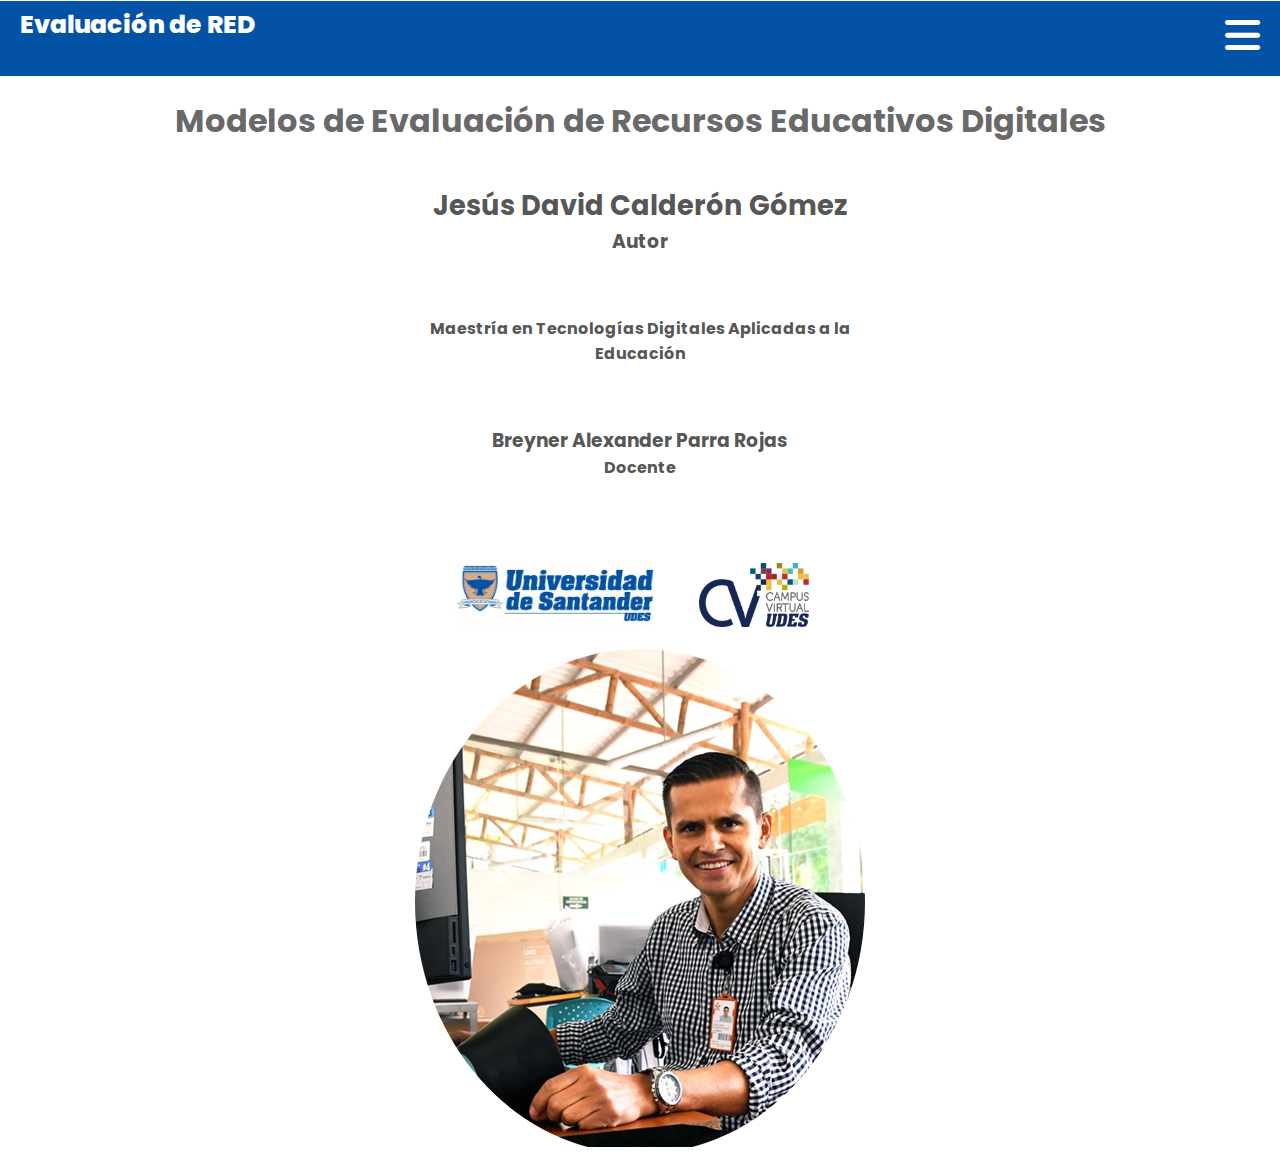
<file: index.html>
<!DOCTYPE html>
<html lang="en">
<head>
    <meta charset="UTF-8">
    <meta name="viewport" content="width=device-width, initial-scale=1.0">
    <title>..::Evaluación de Red::..</title>
    <link rel="stylesheet" href="css/style.css">
    <link rel="stylesheet" href="icons/all.min.css">
</head>
<body>
    <div class="menu-bar">
        <a class="bt-menu" href="#"><span class="icon-menu"><i id="iconMenu" class="icon-menu fa-solid fa-bars"></i></span>Evaluación de RED</a>
    </div>

    
    <nav id="mainNav">
        <!-- Menú de primer nivel -->
        
        <ul>
            <li><a href="index.html">Inicio</a></li>
            <li><a href="#">Modelos de Evaluación y red<i class="icon-chevron-style fa-solid fa-chevron-down"></i></a>
                <!-- Menú Segundo Nivel -->
                <ul class="children">
                    <li><a href="seleccionando-modelos.html">Seleccionando Modelos</a></li>
                    <li><a href="red.html">RED</a></li>
                </ul>
            </li>
            <li><a href="#">Rediseño</a></li>
            <li><a href="#">Aplicación de Modelos de Evaluación</a></li>
            <li><a href="">Referencias</a></li>
        </ul>
    </nav>
    <h1>Modelos de Evaluación de Recursos Educativos Digitales</h1>
    <div class="presentacion">
            <div class="box-left">
                <div class="datos-estudiante">
                    <h2>Jesús David Calderón Gómez</h2>
                    <h3>Autor</h3>
                </div>
                <div class="datos-maestria">
                    <h4>Maestría en Tecnologías Digitales Aplicadas a la Educación</h4>
                </div>
                <div class="datos-docente">
                    <h3>Breyner Alexander Parra Rojas</h3>
                    <h4>Docente</h4>
                </div>
               
                <div class="logos-universidad">
                    <img class="logo-udes" src="img/logo-udes.jpeg" alt="">
                    <img class="logo-campus" src="img/campus-virtual.png" alt="" >
                </div>
            </div>
            <div class="box-center"></div>
           <div class="box-right">
                <img src="img/david-500x500.jpg" alt="">
           </div>
        
        
        
    </div>
    <script src="js/script.js"></script>
</body>
</html>
</file>
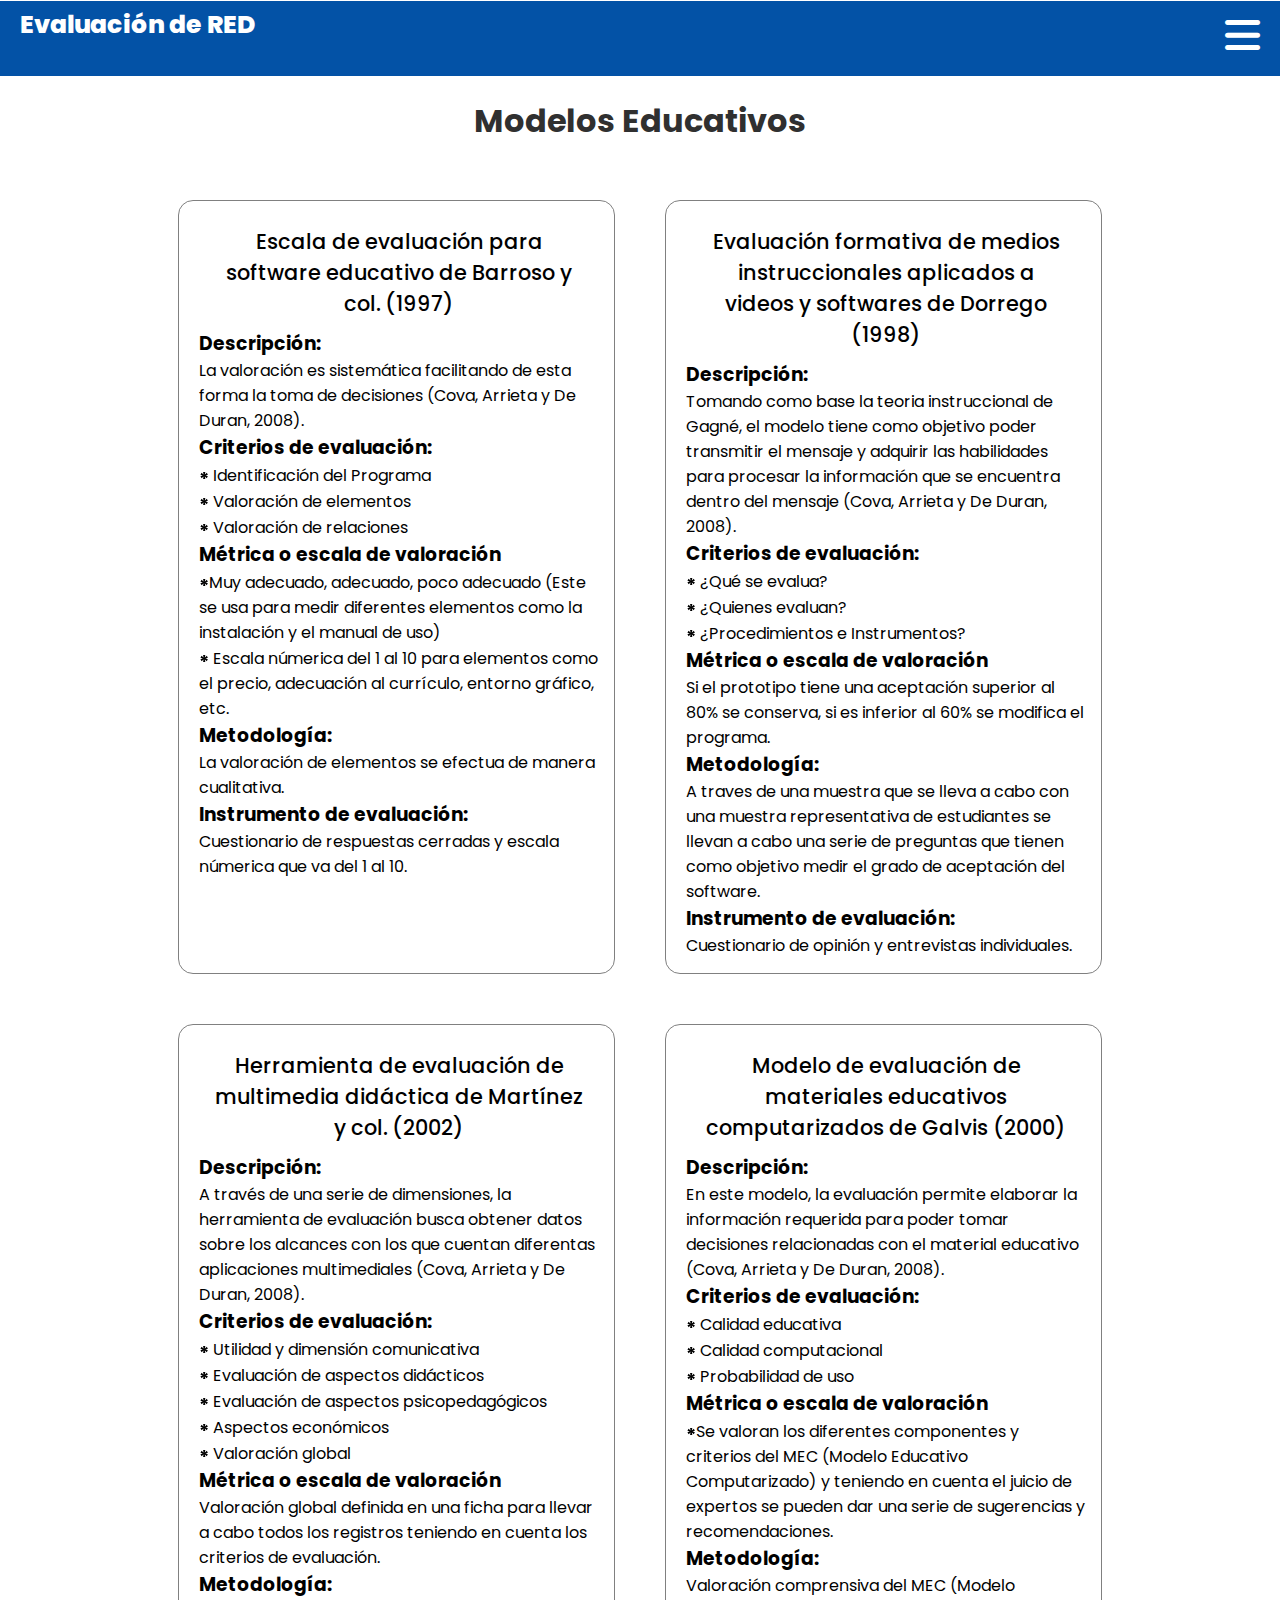
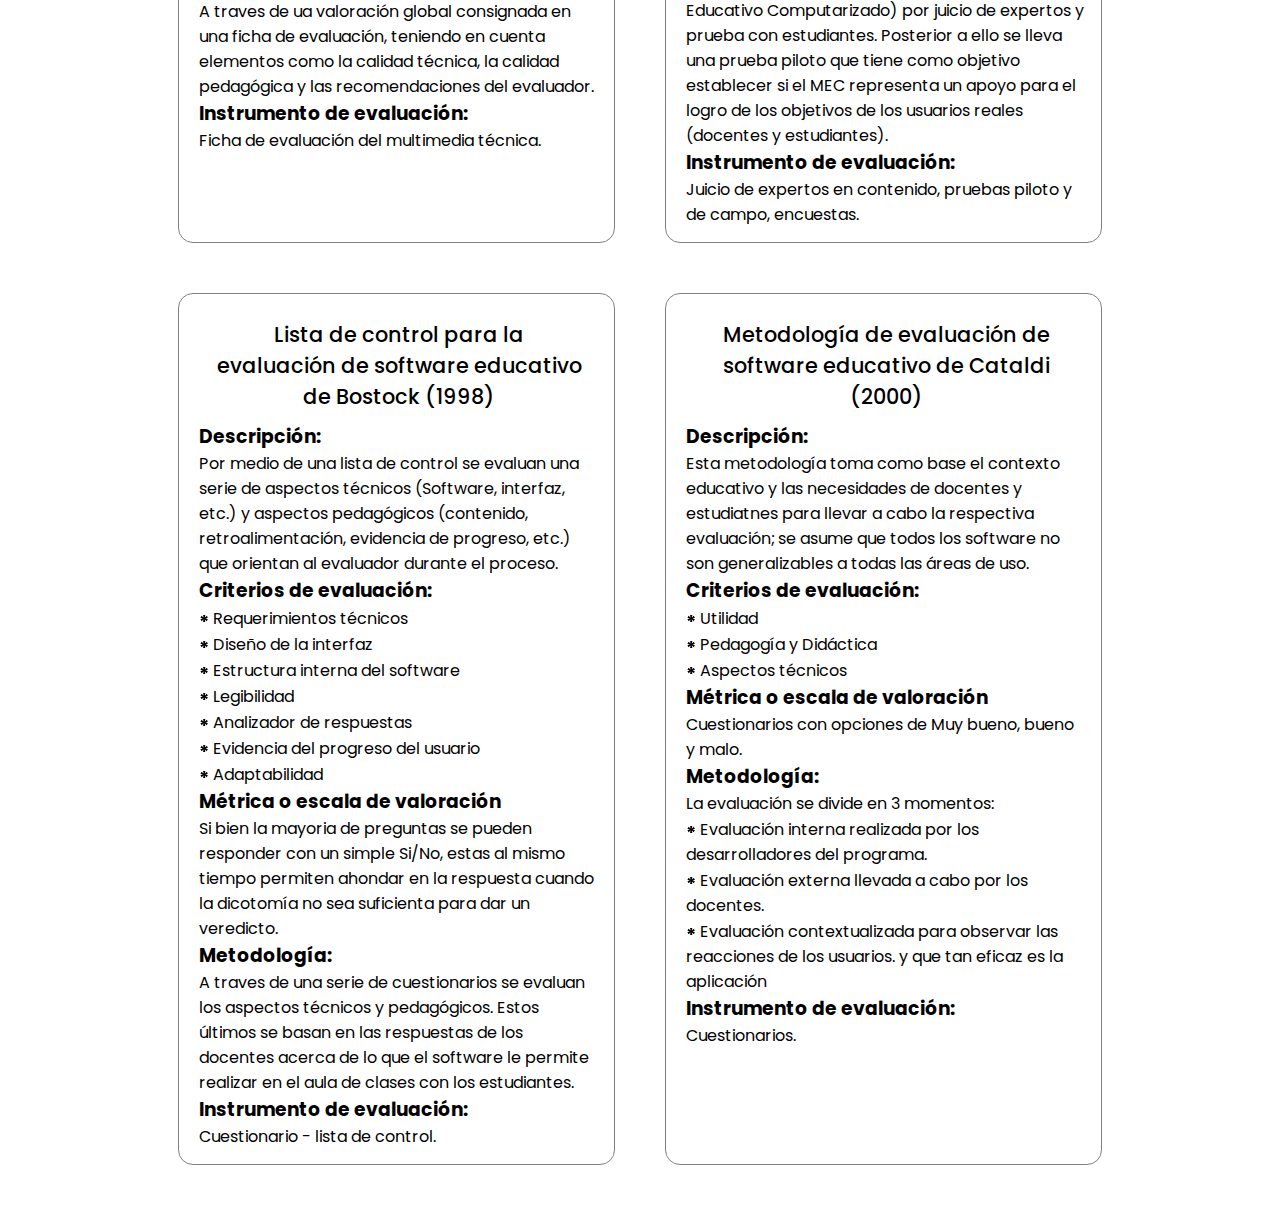
<file: modelos-evaluacion.html>
<!DOCTYPE html>
<html lang="en">
<head>
    <meta charset="UTF-8">
    <meta name="viewport" content="width=device-width, initial-scale=1.0">
    <title>..::Evaluación de Red::..</title>
    <link rel="stylesheet" href="css/style.css">
    <link rel="stylesheet" href="css/seleccion-modelos.css">
    <link rel="stylesheet" href="icons/all.min.css">
</head>
<body>
    <div class="menu-bar">
        <a class="bt-menu" href="#"><span class="icon-menu"><i id="iconMenu" class="icon-menu fa-solid fa-bars"></i></span>Evaluación de RED</a>
    </div>
    <nav id="mainNav">
        <!-- Menú de primer nivel -->
        <ul>
            <li><a href="index.html">Inicio</a></li>
            <li><a href="modelos-evaluacion.html">Modelos de Evaluación y red<i class="icon-chevron-style fa-solid fa-chevron-down"></i></a>
                <!-- Menú Segundo Nivel -->
                <ul class="children">
                    <li><a href="seleccion-modelos.html">Seleccionando Modelos</a></li>
                    <li><a href="red.html">RED</a></li>
                </ul>
            </li>
            <li><a href="rediseno.html">Rediseño</a></li>
            <li><a href="aplicacion-modelos.html">Aplicación de Modelos de Evaluación</a></li>
            <li><a href="referencias.html">Referencias</a></li>
        </ul>
    </nav>
    <h1>Modelos Educativos </h1>
    <div class="box-modelos">
        <section class="box-modelo">
            <h2 class="titulo-modelo">Escala de evaluación para software educativo de Barroso y col. (1997)</h2>
            <h3>Descripción:</h3><p>La valoración es sistemática facilitando de esta forma la toma de decisiones (Cova, Arrieta y De Duran, 2008).</p>
            <h3>Criterios de evaluación:</h3>
            <label><span class="elementos-li">*</span> Identificación del Programa</label><br>
            <label><span class="elementos-li">*</span> Valoración de elementos</label><br>
            <label><span class="elementos-li">*</span> Valoración de relaciones</label><br>
            <h3>Métrica o escala de valoración</h3>
            <label><span class="elementos-li">*</span>Muy adecuado, adecuado, poco adecuado (Este se usa para medir diferentes
                 elementos como la instalación y el manual de uso) </label><br>
            <label><span class="elementos-li">*</span> Escala númerica del 1 al 10 para elementos como el precio, adecuación al currículo, entorno gráfico, etc.</label><br>
            <h3>Metodología: </h3><span>La valoración de elementos se efectua de manera cualitativa.</span>
            <h3>Instrumento de evaluación: </h3>Cuestionario de respuestas cerradas y escala númerica que va del 1 al 10.
        </section>
        <section class="box-modelo">
            <h2 class="titulo-modelo">Evaluación formativa de medios instruccionales aplicados a videos y 
            softwares de Dorrego (1998)</h2>
            <h3>Descripción:</h3><p>Tomando como base la teoria instruccional de Gagné, el modelo tiene como objetivo poder transmitir el mensaje y adquirir las
                habilidades para procesar la información que se encuentra dentro del mensaje (Cova, Arrieta y De Duran, 2008).
            </p>
            <h3>Criterios de evaluación:</h3>
            <label><span class="elementos-li">*</span> ¿Qué se evalua?</label><br>
            <label><span class="elementos-li">*</span> ¿Quienes evaluan?</label><br>
            <label><span class="elementos-li">*</span> ¿Procedimientos e Instrumentos?</label><br>
            <h3>Métrica o escala de valoración</h3>
            <label>Si el prototipo tiene una aceptación superior al 80% se conserva, si es inferior al 60% se modifica el programa.</label><br>
            <h3>Metodología: </h3><span>A traves de una muestra que se lleva a cabo con una muestra representativa de estudiantes se llevan a cabo una serie de preguntas 
                que tienen como objetivo medir el grado de aceptación del software.
            </span>
            <h3>Instrumento de evaluación: </h3>Cuestionario de opinión y entrevistas individuales.
        </section>
        <section class="box-modelo">
            <h2 class="titulo-modelo">Herramienta de evaluación de multimedia didáctica de Martínez y col. 
            (2002)</h2>
            <h3>Descripción:</h3><p>A través de una serie de dimensiones, la herramienta de evaluación busca obtener datos sobre los alcances con los que cuentan
                diferentas aplicaciones multimediales (Cova, Arrieta y De Duran, 2008).
            </h3>
            <h3>Criterios de evaluación:</h3>
            <label><span class="elementos-li">*</span> Utilidad y dimensión comunicativa</label><br>
            <label><span class="elementos-li">*</span> Evaluación de aspectos didácticos</label><br>
            <label><span class="elementos-li">*</span> Evaluación de aspectos psicopedagógicos</label><br>
            <label><span class="elementos-li">*</span> Aspectos económicos</label><br>
            <label><span class="elementos-li">*</span> Valoración global</label><br>
            <h3>Métrica o escala de valoración</h3>
            <label>Valoración global definida en una ficha para llevar a cabo todos los registros teniendo en cuenta
                los criterios de evaluación.</label><br>
            <h3>Metodología: </h3><span>A traves de ua valoración global consignada en una ficha de evaluación, teniendo en cuenta elementos como la calidad técnica, la calidad pedagógica y las recomendaciones
                del evaluador.
            </span>
            <h3>Instrumento de evaluación: </h3>Ficha de evaluación del multimedia técnica.
        </section>
        <!-- Modelo # 4 -->
        <section class="box-modelo">
            <h2 class="titulo-modelo">Modelo de evaluación de materiales educativos computarizados de Galvis 
                (2000)</h2>
            <h3>Descripción:</h3><p>En este modelo, la evaluación permite elaborar la información requerida para poder tomar decisiones relacionadas con
                el material educativo (Cova, Arrieta y De Duran, 2008).</p>
            <h3>Criterios de evaluación:</h3>
            <label><span class="elementos-li">*</span> Calidad educativa</label><br>
            <label><span class="elementos-li">*</span> Calidad computacional</label><br>
            <label><span class="elementos-li">*</span> Probabilidad de uso</label><br>
            <h3>Métrica o escala de valoración</h3>
            <label><span class="elementos-li">*</span>Se valoran los diferentes componentes y criterios del MEC (Modelo Educativo Computarizado) y teniendo en
            cuenta el juicio de expertos se pueden dar una serie de sugerencias y recomendaciones.</label><br>
            <h3>Metodología: </h3><span>Valoración comprensiva del MEC (Modelo Educativo Computarizado) por juicio de expertos y prueba con estudiantes.
                Posterior a ello se lleva una prueba piloto que tiene como objetivo establecer si el MEC representa un apoyo para el logro de los objetivos de
                los usuarios reales (docentes y estudiantes).</span>
            <h3>Instrumento de evaluación: </h3>Juicio de expertos en contenido, pruebas piloto y de campo, encuestas.
        </section>
        <section class="box-modelo">
            <h2 class="titulo-modelo">Lista de control para la evaluación de software educativo de Bostock 
                (1998)</h2>
                <h3>Descripción:</h3><p>Por medio de una lista de control se evaluan una serie de aspectos técnicos (Software, interfaz, etc.) 
                    y aspectos pedagógicos (contenido, retroalimentación, evidencia de progreso, etc.) que orientan al evaluador durante el proceso.</p>
                <h3>Criterios de evaluación:</h3>
                <label><span class="elementos-li">*</span> Requerimientos técnicos</label><br>
                <label><span class="elementos-li">*</span> Diseño de la interfaz</label><br>
                <label><span class="elementos-li">*</span> Estructura interna del software</label><br>
                <label><span class="elementos-li">*</span> Legibilidad</label><br>
                <label><span class="elementos-li">*</span> Analizador de respuestas</label><br>
                <label><span class="elementos-li">*</span> Evidencia del progreso del usuario</label><br>
                <label><span class="elementos-li">*</span> Adaptabilidad</label><br>
                <h3>Métrica o escala de valoración</h3>
                <label>Si bien la mayoria de preguntas se pueden responder con un simple Si/No, estas al mismo tiempo permiten ahondar en la respuesta 
                    cuando la dicotomía no sea suficienta para dar un veredicto.</label><br>
                <h3>Metodología: </h3><span>A traves de una serie de cuestionarios se evaluan los aspectos técnicos y pedagógicos. Estos últimos
                    se basan en las respuestas de los docentes acerca de lo que el software le permite realizar en el aula de clases con los estudiantes.
                </span>
                <h3>Instrumento de evaluación: </h3>Cuestionario - lista de control.
            </section>
        <section class="box-modelo">
            <h2 class="titulo-modelo">Metodología de evaluación de software educativo de Cataldi (2000)</h2>
                <h3>Descripción:</h3><p>Esta metodología toma como base el contexto educativo y las necesidades de docentes y estudiatnes  
                    para llevar a cabo la respectiva evaluación; se asume que todos los software no son generalizables
                    a todas las áreas de uso. 
                </p>
                <h3>Criterios de evaluación:</h3>
                <label><span class="elementos-li">*</span> Utilidad</label><br>
                <label><span class="elementos-li">*</span> Pedagogía y Didáctica</label><br>
                <label><span class="elementos-li">*</span> Aspectos técnicos</label><br>
                <h3>Métrica o escala de valoración</h3>
                <label>Cuestionarios con opciones de Muy bueno, bueno y malo.</label><br>
                <h3>Metodología: </h3><span>La evaluación se divide en 3 momentos: <br>
                    <label><span class="elementos-li">*</span> Evaluación interna realizada por los desarrolladores del programa.</label><br>
                    <label><span class="elementos-li">*</span> Evaluación externa llevada a cabo por los docentes.</label><br>
                    <label><span class="elementos-li">*</span> Evaluación contextualizada para observar las reacciones de los usuarios.
                        y que tan eficaz es la aplicación</del></label><br>
                </span>
                <h3>Instrumento de evaluación: </h3>Cuestionarios.
            </section>
        </section>
    </div>
    
    <script src="js/script.js"></script>
</body>
</html>
</file>
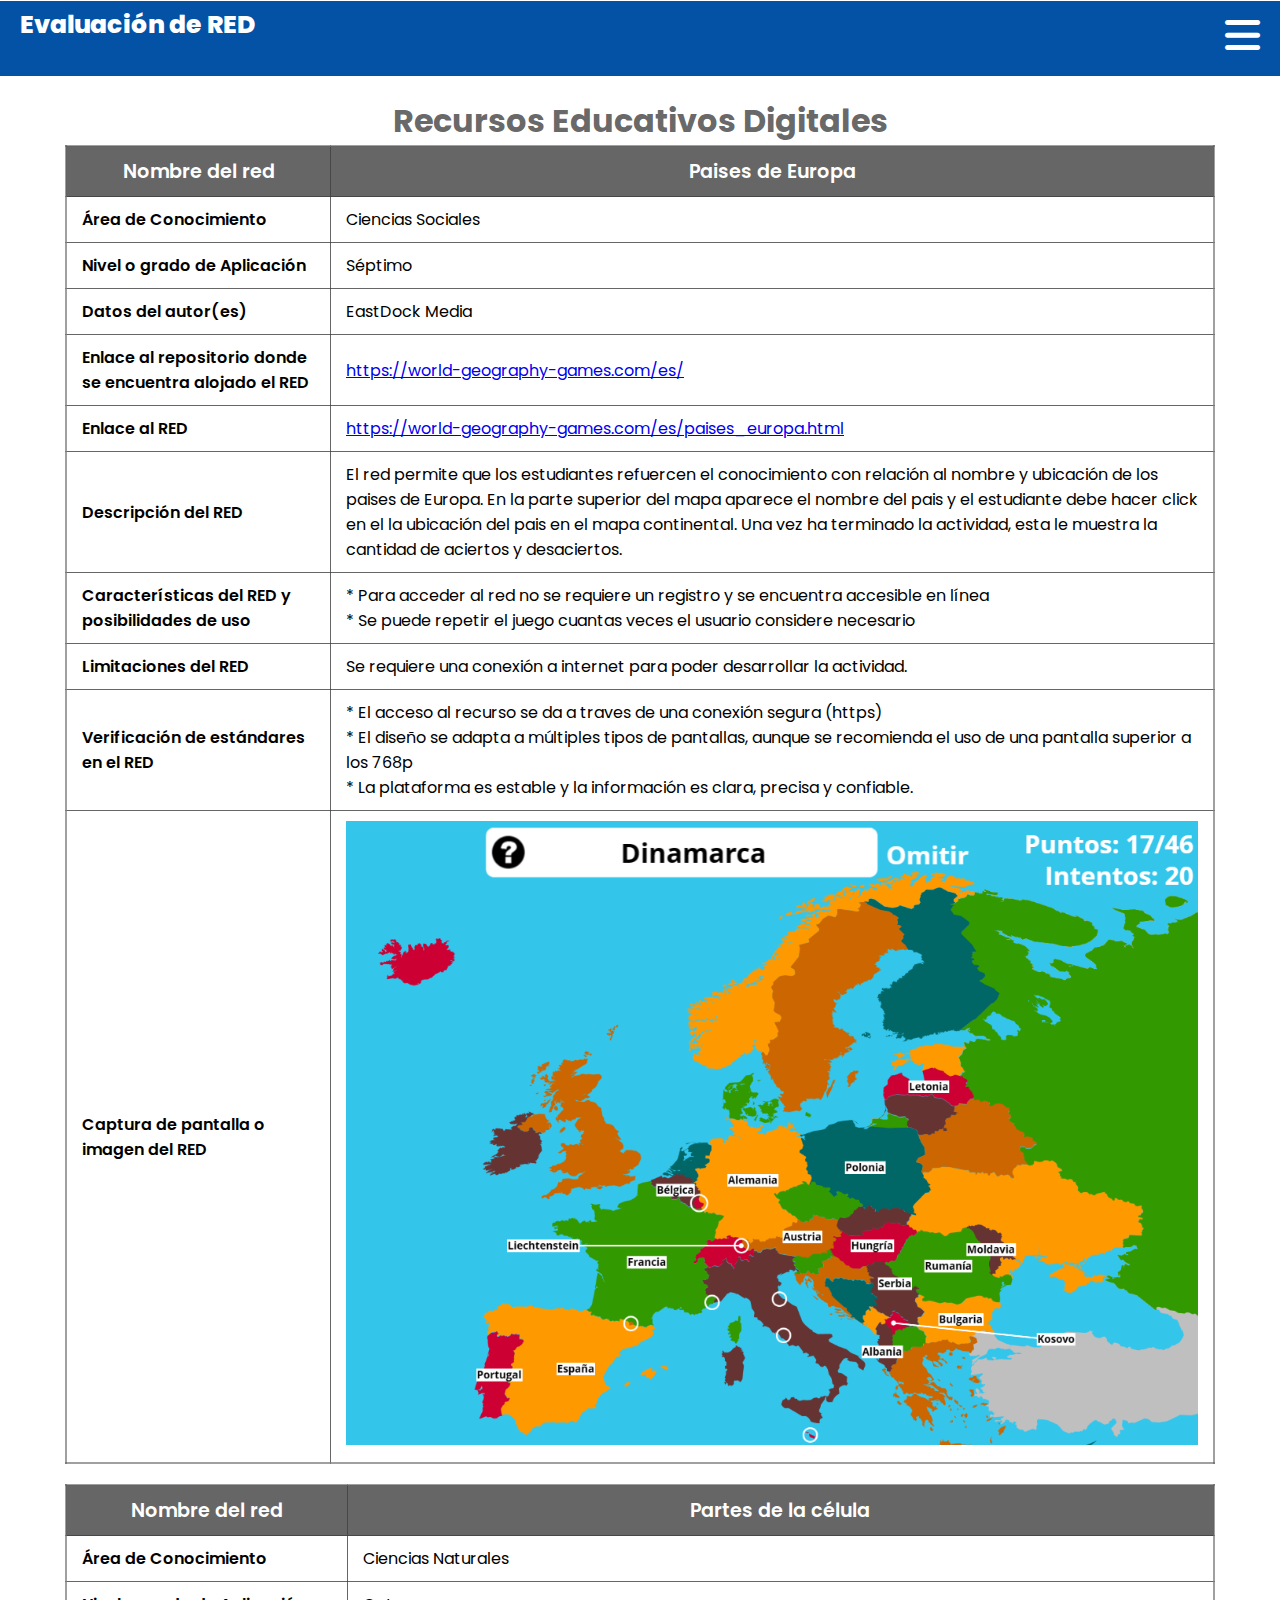
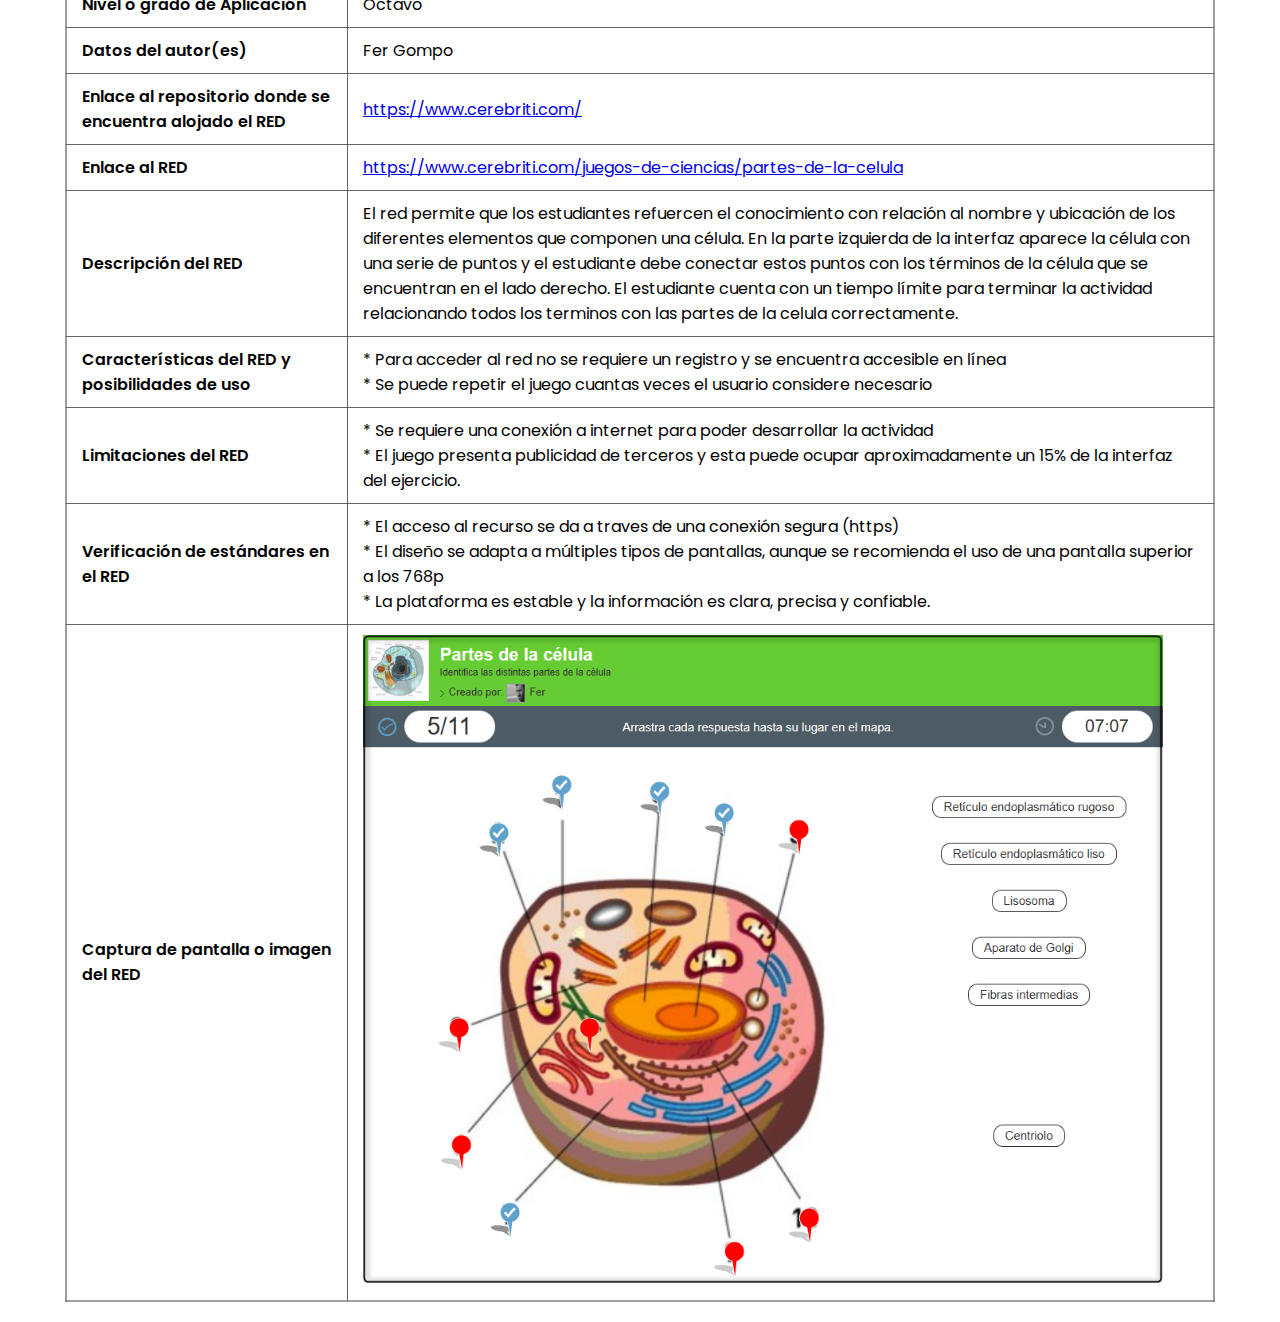
<file: red.html>
<!DOCTYPE html>
<html lang="en">
<head>
    <meta charset="UTF-8">
    <meta name="viewport" content="width=device-width, initial-scale=1.0">
    <title>..::Evaluación de RED::..</title>
    <link rel="stylesheet" href="css/style.css">
    <link rel="stylesheet" href="css/red.css">
    <link rel="stylesheet" href="icons/all.min.css">
</head>
<body>
    <div class="menu-bar">
        <a class="bt-menu" href="#"><span class="icon-menu"><i id="iconMenu" class="icon-menu fa-solid fa-bars"></i></span>Evaluación de RED</a>
    </div>
    <nav id="mainNav">
        <!-- Menú de primer nivel -->
        <ul>
            <li><a href="index.html">Inicio</a></li>
            <li><a href="modelos-evaluacion.html">Modelos de Evaluación y red<i class="icon-chevron-style fa-solid fa-chevron-down"></i></a>
                <!-- Menú Segundo Nivel -->
                <ul class="children">
                    <li><a href="seleccion-modelos.html">Seleccionando Modelos</a></li>
                    <li><a href="red.html">RED</a></li>
                </ul>
            </li>
            <li><a href="rediseno.html">Rediseño</a></li>
            <li><a href="aplicacion-modelos.html">Aplicación de Modelos de Evaluación</a></li>
            <li><a href="referencias.html">Referencias</a></li>
        </ul>
    </nav>
    <h1>Recursos Educativos Digitales</h1>
    <div class="box-table-1">
        <div class="empty-left"></div>
        <table class="table-1">
            <tr>
                <td class="col-1 col-first">Nombre del red</td>
                <td class="col-2 col-first">Paises de Europa</td>
            </tr>
            <tr>
                <td class="col-1">Área de Conocimiento</td>
                <td class="col-2">Ciencias Sociales</td>
            </tr>
            <tr>
                <td class="col-1">Nivel o grado de Aplicación</td>
                <td class="col-2">Séptimo</td>
            </tr>
            <tr>
                <td class="col-1">Datos del autor(es)</td>
                <td class="col-2">EastDock Media</td>
            </tr>
            <tr>
                <td class="col-1">Enlace al repositorio donde se encuentra alojado el RED</td>
                <td class="col-2"><a href="https://world-geography-games.com/es/">https://world-geography-games.com/es/</a></td>
            </tr>
            <tr>
                <td class="col-1">Enlace al RED</td>
                <td class="col-2"><a href="https://world-geography-games.com/es/paises_europa.html">https://world-geography-games.com/es/paises_europa.html</a></td>
            </tr>
            <tr>
                <td class="col-1">Descripción del RED</td>
                <td class="col-2">El red permite que los estudiantes refuercen el conocimiento con relación al nombre y ubicación de los paises de Europa.
                    En la parte superior del mapa aparece el nombre del pais y el estudiante debe hacer click en el la ubicación del pais en el mapa continental.
                    Una vez ha terminado la actividad, esta le muestra la cantidad de aciertos y desaciertos.
                </td>
            </tr>
            <tr>
                <td class="col-1">Características del RED y posibilidades de uso</td>
                <td class="col-2">* Para acceder al red no se requiere un registro y se encuentra accesible en línea <br>
                * Se puede repetir el juego cuantas veces el usuario considere necesario</td>
            </tr>
            <tr>
                <td class="col-1">Limitaciones del RED</td>
                <td class="col-2">Se requiere una conexión a internet para poder desarrollar la actividad.</td>
            </tr>
            <tr>
                <td class="col-1">Verificación de estándares en el RED</td>
                <td class="col-2">* El acceso al recurso se da a traves de una conexión segura (https) <br>
                * El diseño se adapta a múltiples tipos de pantallas, aunque se recomienda el uso de una pantalla superior a los 768p <br>
                * La plataforma es estable y la información es clara, precisa y confiable.</td>
            </tr>
            <tr>
                <td class="col-1">Captura de pantalla o imagen del RED</td>
                <td><img src="img/red-1.png" alt=""></td>
            </tr>
        </table>
        <div class="empty-right"></div>
    </div>
    <div class="box-table-1">
        <div class="empty-left"></div>
        <table class="table-1">
            <tr>
                <td class="col-1 col-first">Nombre del red</td>
                <td class="col-2 col-first">Partes de la célula</td>
            </tr>
            <tr>
                <td class="col-1">Área de Conocimiento</td>
                <td class="col-2">Ciencias Naturales</td>
            </tr>
            <tr>
                <td class="col-1">Nivel o grado de Aplicación</td>
                <td class="col-2">Octavo</td>
            </tr>
            <tr>
                <td class="col-1">Datos del autor(es)</td>
                <td class="col-2">Fer Gompo</td>
            </tr>
            <tr>
                <td class="col-1">Enlace al repositorio donde se encuentra alojado el RED</td>
                <td class="col-2"><a href="https://www.cerebriti.com/">https://www.cerebriti.com/</a></td>
            </tr>
            <tr>
                <td class="col-1">Enlace al RED</td>
                <td class="col-2"><a href="https://www.cerebriti.com/juegos-de-ciencias/partes-de-la-celula">https://www.cerebriti.com/juegos-de-ciencias/partes-de-la-celula</a></td>
            </tr>
            <tr>
                <td class="col-1">Descripción del RED</td>
                <td class="col-2">El red permite que los estudiantes refuercen el conocimiento con relación al nombre y ubicación de los diferentes elementos que componen una célula.
                    En la parte izquierda de la interfaz aparece la célula con una serie de puntos y el estudiante debe conectar estos puntos con los términos de la célula que se encuentran en el lado derecho.
                    El estudiante cuenta con un tiempo límite para terminar la actividad relacionando todos los terminos con las partes de la celula correctamente.
                </td>
            </tr>
            <tr>
                <td class="col-1">Características del RED y posibilidades de uso</td>
                <td class="col-2">* Para acceder al red no se requiere un registro y se encuentra accesible en línea<br>
                * Se puede repetir el juego cuantas veces el usuario considere necesario</td>
            </tr>
            <tr>
                <td class="col-1">Limitaciones del RED</td>
                <td class="col-2">* Se requiere una conexión a internet para poder desarrollar la actividad <br>
                    * El juego presenta publicidad de terceros y esta puede ocupar aproximadamente un 15% de la interfaz del ejercicio.
                </td>
            </tr>
            <tr>
                <td class="col-1">Verificación de estándares en el RED</td>
                <td class="col-2">* El acceso al recurso se da a traves de una conexión segura (https) <br>
                    * El diseño se adapta a múltiples tipos de pantallas, aunque se recomienda el uso de una pantalla superior a los 768p <br>
                    * La plataforma es estable y la información es clara, precisa y confiable.</td>
            </tr>
            <tr>
                <td class="col-1">Captura de pantalla o imagen del RED</td>
                <td>
                    <div class="box-red-2">
                        <img class="img-red-2" src="img/red-2.png" alt="">
                    </div></td>
            </tr>
        </table>
        <div class="empty-right"></div>
    </div>
    <script src="js/script.js"></script>
</body>
</html>
</file>
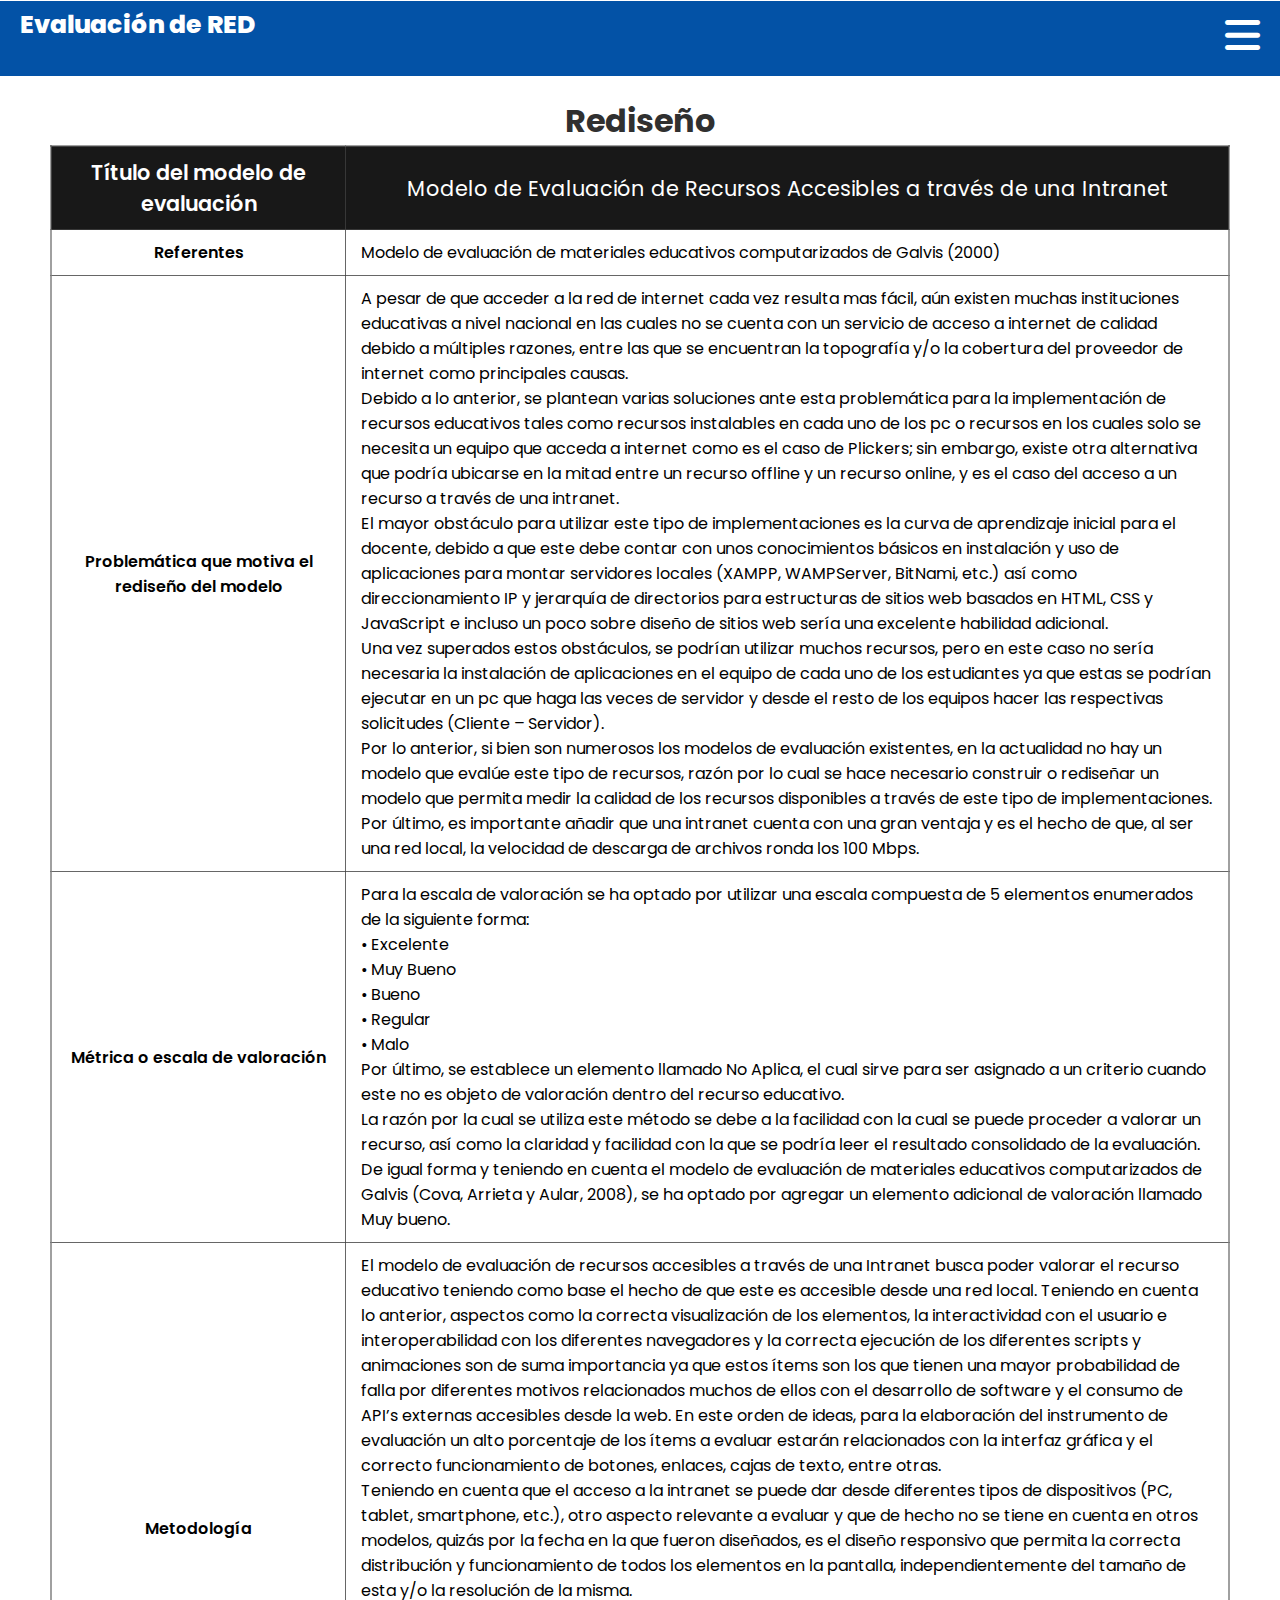
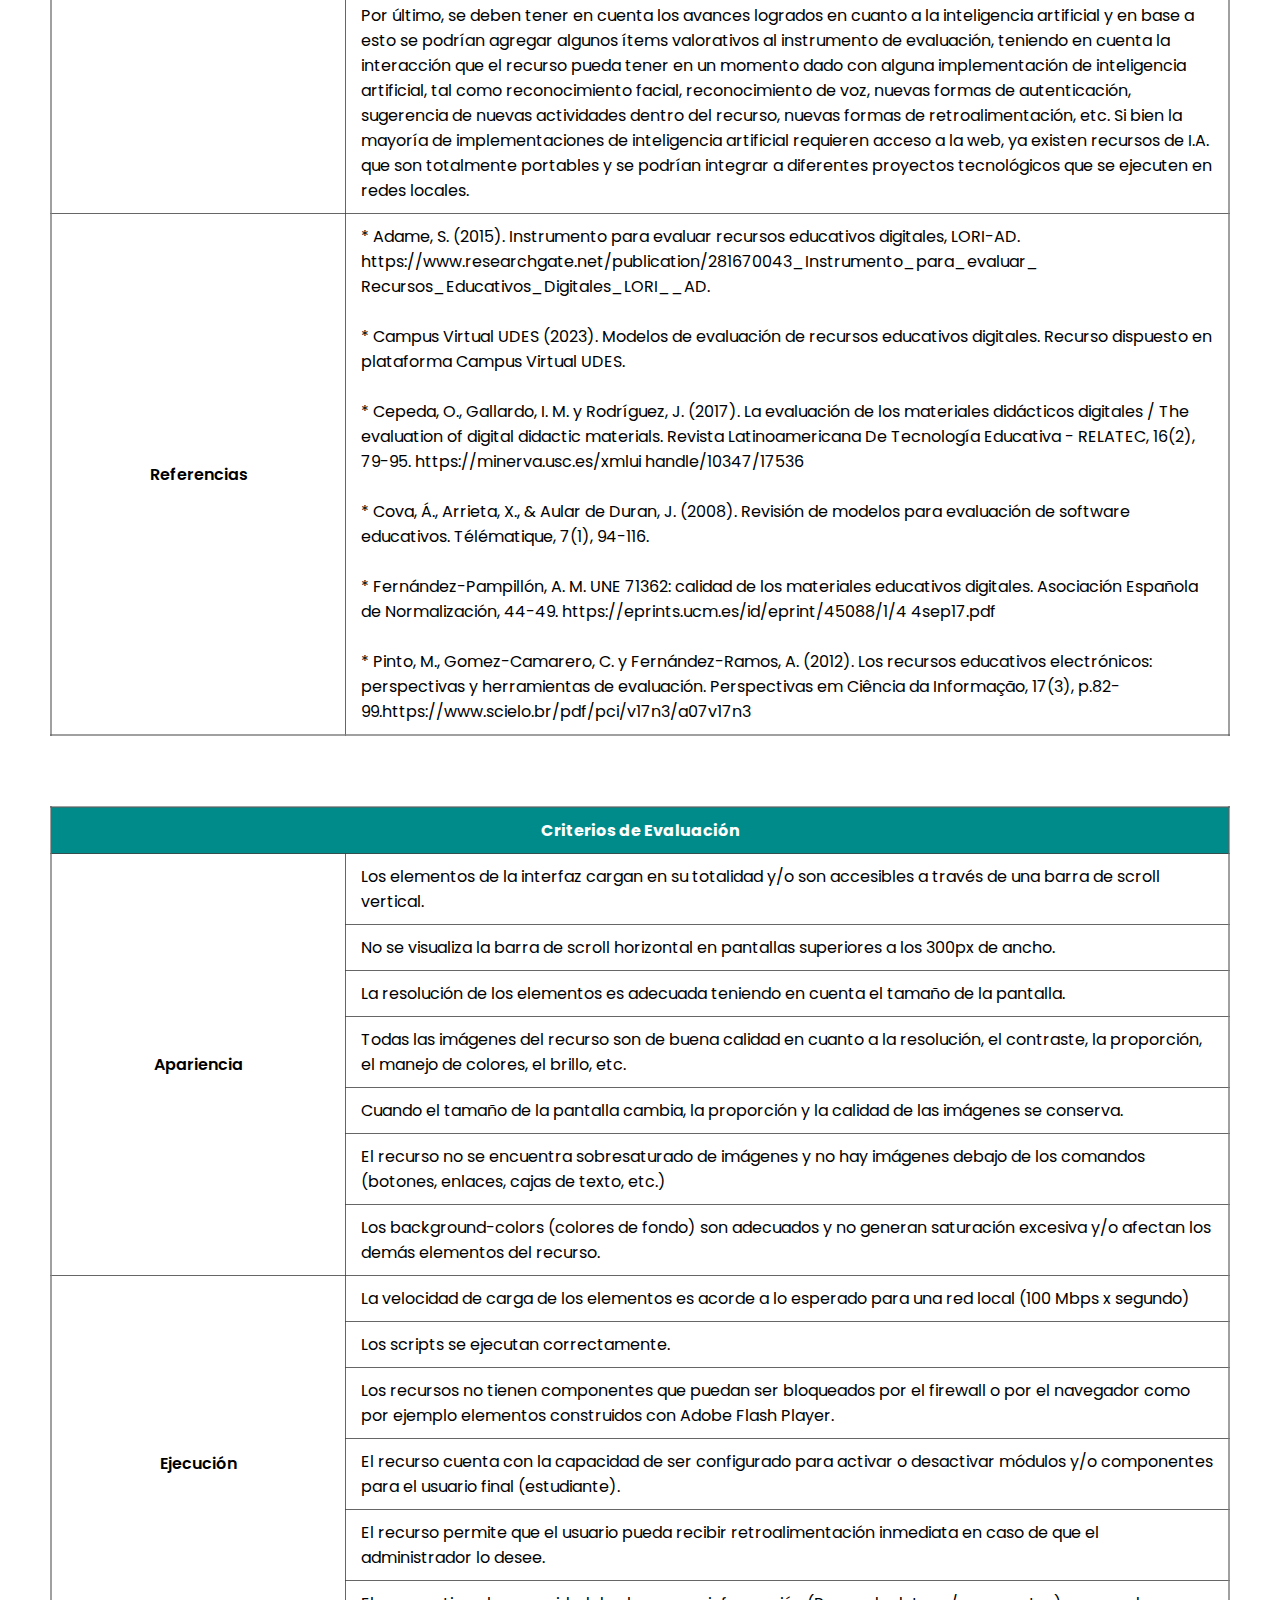
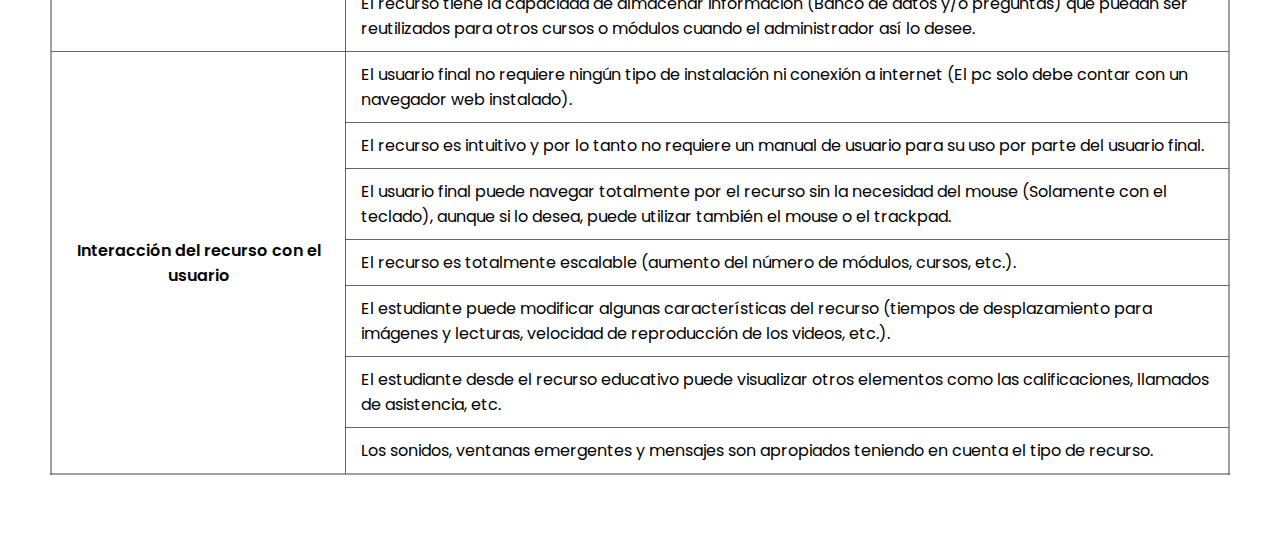
<file: rediseno.html>
<!DOCTYPE html>
<html lang="en">
<head>
    <meta charset="UTF-8">
    <meta name="viewport" content="width=device-width, initial-scale=1.0">
    <title>..::Evaluación de Red::..</title>
    <link rel="stylesheet" href="css/style.css">
    <link rel="stylesheet" href="css/seleccion-modelos.css">
    <link rel="stylesheet" href="icons/all.min.css">
</head>
<body>
    <div class="menu-bar">
        <a class="bt-menu" href="#"><span class="icon-menu"><i id="iconMenu" class="icon-menu fa-solid fa-bars"></i></span>Evaluación de RED</a>
    </div>
    <nav id="mainNav">
        <!-- Menú de primer nivel -->
        <ul>
            <li><a href="index.html">Inicio</a></li>
            <li><a href="modelos-evaluacion.html">Modelos de Evaluación y red<i class="icon-chevron-style fa-solid fa-chevron-down"></i></a>
                <!-- Menú Segundo Nivel -->
                <ul class="children">
                    <li><a href="seleccion-modelos.html">Seleccionando Modelos</a></li>
                    <li><a href="red.html">RED</a></li>
                </ul>
            </li>
            <li><a href="rediseno.html">Rediseño</a></li>
            <li><a href="aplicacion-modelos.html">Aplicación de Modelos de Evaluación</a></li>
            <li><a href="referencias.html">Referencias</a></li>
        </ul>
    </nav>
     <h1>Rediseño</h1>
    <div class="box-table-1">
        <table class="table-1">
            <tr class="first-row">
                <td class="col-1 col-center">Título del modelo de evaluación</td>
                <td class="col-2">Modelo de Evaluación de Recursos Accesibles a través de una Intranet</td>
            </tr>
            <tr>
                <td class="col-1 col-center">Referentes</td>
                <td class="col-2">Modelo de evaluación de materiales educativos  computarizados de Galvis 
                    (2000) </td>
            </tr>
            <tr>
                <td class="col-1 col-center">Problemática que motiva el rediseño del modelo</td>
                <td class="col-2">A pesar de que acceder a la red de internet cada vez resulta mas fácil, aún existen muchas instituciones educativas a nivel nacional en las cuales no se cuenta con un servicio de acceso a internet de calidad debido a múltiples razones, entre las que se encuentran la topografía y/o la cobertura del proveedor de internet como principales causas.<br>
                    Debido a lo anterior, se plantean varias soluciones ante esta problemática para la implementación de recursos educativos tales como recursos instalables en cada uno de los pc o recursos en los cuales solo se necesita un equipo que acceda a internet como es el caso de Plickers; sin embargo, existe otra alternativa que podría ubicarse en la mitad entre un recurso offline y un recurso online, y es el caso del acceso a un recurso a través de una intranet.<br>
                    El mayor obstáculo para utilizar este tipo de implementaciones es la curva de aprendizaje inicial para el docente, debido a que este debe contar con unos conocimientos básicos en instalación y uso de aplicaciones para montar servidores locales (XAMPP, WAMPServer, BitNami, etc.) así como direccionamiento IP y jerarquía de directorios para estructuras de sitios web basados en HTML, CSS y JavaScript e incluso un poco sobre diseño de sitios web sería una excelente habilidad adicional.<br>
                    Una vez superados estos obstáculos, se podrían utilizar muchos recursos, pero en este caso no sería necesaria la instalación de aplicaciones en el equipo de cada uno de los estudiantes ya que estas se podrían ejecutar en un pc que haga las veces de servidor y desde el resto de los equipos hacer las respectivas solicitudes (Cliente – Servidor).<br>
                    Por lo anterior, si bien son numerosos los modelos de evaluación existentes, en la actualidad no hay un modelo que evalúe este tipo de recursos, razón por lo cual se hace necesario construir o rediseñar un modelo que permita medir la calidad de los recursos disponibles a través de este tipo de implementaciones.<br>
                    Por último, es importante añadir que una intranet cuenta con una gran ventaja y es el hecho de que, al ser una red local, la velocidad de descarga de archivos ronda los 100 Mbps.
                    </td>
            </tr>
            <tr>
                <td class="col-1 col-center">Métrica o escala de valoración</td>
                <td class="col-2">Para la escala de valoración se ha optado por utilizar una escala compuesta de 5 elementos enumerados de la siguiente forma:<br>
                    •	Excelente<br>
                    •	Muy Bueno<br>
                    •	Bueno<br>
                    •	Regular<br> 
                    •	Malo<br>
                    Por último, se establece un elemento llamado No Aplica, el cual sirve para ser asignado a un criterio cuando este no es objeto de valoración dentro del recurso educativo.<br>
                    La razón por la cual se utiliza este método se debe a la facilidad con la cual se puede proceder a valorar un recurso, así como la claridad y facilidad con la que se podría leer el resultado consolidado de la evaluación. De igual forma y teniendo en cuenta el modelo de evaluación de materiales educativos computarizados de Galvis (Cova, Arrieta y Aular, 2008), se ha optado por agregar un elemento adicional de valoración llamado Muy bueno.
                    </td>
            </tr>
            <tr>
                <td class="col-1 col-center">Metodología</td>
                <td class="col-2">El modelo de evaluación de recursos accesibles a través de una Intranet busca poder valorar el recurso educativo teniendo como base el hecho de que este es accesible desde una red local. Teniendo en cuenta lo anterior, aspectos como la correcta visualización de los elementos, la interactividad con el usuario e interoperabilidad con los diferentes navegadores y la correcta ejecución de los diferentes scripts y animaciones son de suma importancia ya que estos ítems son los que tienen una mayor probabilidad de falla por diferentes motivos relacionados muchos de ellos con el desarrollo de software y el consumo de API’s externas accesibles desde la web. En este orden de ideas, para la elaboración del instrumento de evaluación un alto porcentaje de los ítems a evaluar estarán relacionados con la interfaz gráfica y el correcto funcionamiento de botones, enlaces, cajas de texto, entre otras.<br>
                    Teniendo en cuenta que el acceso a la intranet se puede dar desde diferentes tipos de dispositivos (PC, tablet, smartphone, etc.), otro aspecto relevante a evaluar y que de hecho no se tiene en cuenta en otros modelos, quizás por la fecha en la que fueron diseñados, es el diseño responsivo que permita la correcta distribución y funcionamiento de todos los elementos en la pantalla, independientemente del tamaño de esta y/o la resolución de la misma.<br>
                    Por último, se deben tener en cuenta los avances logrados en cuanto a la inteligencia artificial y en base a esto se podrían agregar algunos ítems valorativos al instrumento de evaluación, teniendo en cuenta la interacción que el recurso pueda tener en un momento dado con alguna implementación de inteligencia artificial, tal como reconocimiento facial, reconocimiento de voz, nuevas formas de autenticación, sugerencia de nuevas actividades dentro del recurso, nuevas formas de retroalimentación, etc. Si bien la mayoría de implementaciones de inteligencia artificial requieren acceso a la web, ya existen recursos de I.A. que son totalmente portables y se podrían integrar a diferentes proyectos tecnológicos que se ejecuten en redes locales.
                    </td>
            </tr>
            <tr>
                <td class="col-1 col-center">Referencias</td>
                <td class="col-2">
                    * Adame, S. (2015). Instrumento para evaluar recursos educativos digitales, LORI-AD. https://www.researchgate.net/publication/281670043_Instrumento_para_evaluar_ Recursos_Educativos_Digitales_LORI__AD.<br><br>
                    * Campus Virtual UDES (2023).  Modelos de evaluación de recursos educativos digitales. Recurso dispuesto en plataforma Campus Virtual UDES.<br><br>
                    * Cepeda, O., Gallardo, I. M. y Rodríguez, J. (2017). La evaluación de los materiales didácticos digitales / The evaluation of digital didactic materials. Revista Latinoamericana De Tecnología Educativa - RELATEC, 16(2), 79-95. https://minerva.usc.es/xmlui handle/10347/17536<br><br>
                    * Cova, Á., Arrieta, X., & Aular de Duran, J.  (2008). Revisión de modelos para evaluación de software educativos. Télématique, 7(1), 94-116.<br><br>
                    * Fernández-Pampillón, A. M.  UNE 71362: calidad de los materiales educativos digitales. Asociación Española de Normalización, 44-49. https://eprints.ucm.es/id/eprint/45088/1/4 4sep17.pdf<br><br>
                    * Pinto, M., Gomez-Camarero, C. y Fernández-Ramos, A. (2012). Los recursos educativos electrónicos: perspectivas y herramientas de evaluación.  Perspectivas em Ciência da Informação, 17(3), p.82-99.https://www.scielo.br/pdf/pci/v17n3/a07v17n3

                    </td>
            </tr>
        </table>
    </div>

    <div id="boxTable1" class="box-table-1">
        <table class="table-1">
                <td class="col-black-sub col-center" colspan="6">Criterios de Evaluación</td>
            </tr>
            <tr>
                <td class="col-1 col-center" rowspan="7">Apariencia</td>
                <td class="col-2" colspan="5">Los elementos de la interfaz cargan en su totalidad y/o son accesibles a través de una barra de scroll vertical.</td>
            </tr>
            <tr>
                <td class="col-2" colspan="5">No se visualiza la barra de scroll horizontal en pantallas superiores a los 300px de ancho.
                </td>
            <tr>
                <td class="col-2" colspan="5">La resolución de los elementos es adecuada teniendo en cuenta el tamaño de la pantalla.</td>
            </tr>
            <tr>
                <td class="col-2" colspan="5">Todas las imágenes del recurso son de buena calidad en cuanto a la resolución, el contraste, la proporción, el manejo de colores, el brillo, etc. </td>
            </tr>
            <tr>
                <td class="col-2" colspan="5">Cuando el tamaño de la pantalla cambia, la proporción y la calidad de las imágenes se conserva.
                </td>
            </tr>
            <tr>
                <td class="col-2" colspan="5">El recurso no se encuentra sobresaturado de imágenes y no hay imágenes debajo de los comandos (botones, enlaces, cajas de texto, etc.)</td>
            </tr>
            <tr>
                <td class="col-2" colspan="5">Los background-colors (colores de fondo) son adecuados y no generan saturación excesiva y/o afectan los demás elementos del recurso.
                </td>
            <tr>
                <td class="col-1 col-center" rowspan="6">Ejecución</td>
                <td class="col-2" colspan="5">La velocidad de carga de los elementos es acorde a lo esperado para una red local (100 Mbps x segundo)</td>
            </tr>
            <tr>
                <td class="col-2" colspan="5">Los scripts se ejecutan correctamente.</td>
            </tr>
            <tr>
                <td class="col-2" colspan="5">Los recursos no tienen componentes que puedan ser bloqueados por el firewall o por el navegador como por ejemplo elementos construidos con Adobe Flash Player.
                </td>
            </tr>
            <tr>
                <td class="col-2" colspan="5">El recurso cuenta con la capacidad de ser configurado para activar o desactivar módulos y/o componentes para el usuario final (estudiante).</td>
            </tr>
            <tr>
                <td class="col-2" colspan="5">El recurso permite que el usuario pueda recibir retroalimentación inmediata en caso de que el administrador lo desee.
                </td>
            <tr>
                <td class="col-2" colspan="5">El recurso tiene la capacidad de almacenar información (Banco de datos y/o preguntas) que puedan ser reutilizados para otros cursos  o módulos cuando el administrador así lo desee.</td>
            </tr>
            <tr>
                <td class="col-1 col-center" rowspan="7">Interacción del recurso con el usuario</td>
                <td class="col-2" colspan="5">El usuario final no requiere ningún tipo de instalación ni conexión a internet (El pc solo debe contar con un navegador web instalado).</td>
            </tr>
            <tr>
                <td class="col-2" colspan="5">El recurso es intuitivo y por lo tanto no requiere un manual de usuario para su uso por parte del usuario final.
                </td>
            </tr>
            <tr>
                <td class="col-2" colspan="5">El usuario final puede navegar totalmente por el recurso sin la necesidad del mouse (Solamente con el teclado), aunque si lo desea, puede utilizar también el mouse o el trackpad.
                </td>
            </tr>
            <tr>
                <td class="col-2" colspan="5">El recurso es totalmente escalable (aumento del número de módulos, cursos, etc.).
                </td>
            </tr>
            <tr>
                <td class="col-2" colspan="5">El estudiante puede modificar algunas características del recurso (tiempos de desplazamiento para imágenes y lecturas, velocidad de reproducción de los videos, etc.).
                </td>
            </tr>
            <tr>
                <td class="col-2" colspan="5">El estudiante desde el recurso educativo puede visualizar otros elementos como las calificaciones, llamados de asistencia, etc.
                </td>
            </tr>
            <tr>
                <td class="col-2" colspan="5">Los sonidos, ventanas emergentes y mensajes son apropiados teniendo en cuenta el tipo de recurso. 
                </td>
            </tr>
        </table>
    </div>
    <script src="js/script.js"></script>
</body>
</html>
</file>
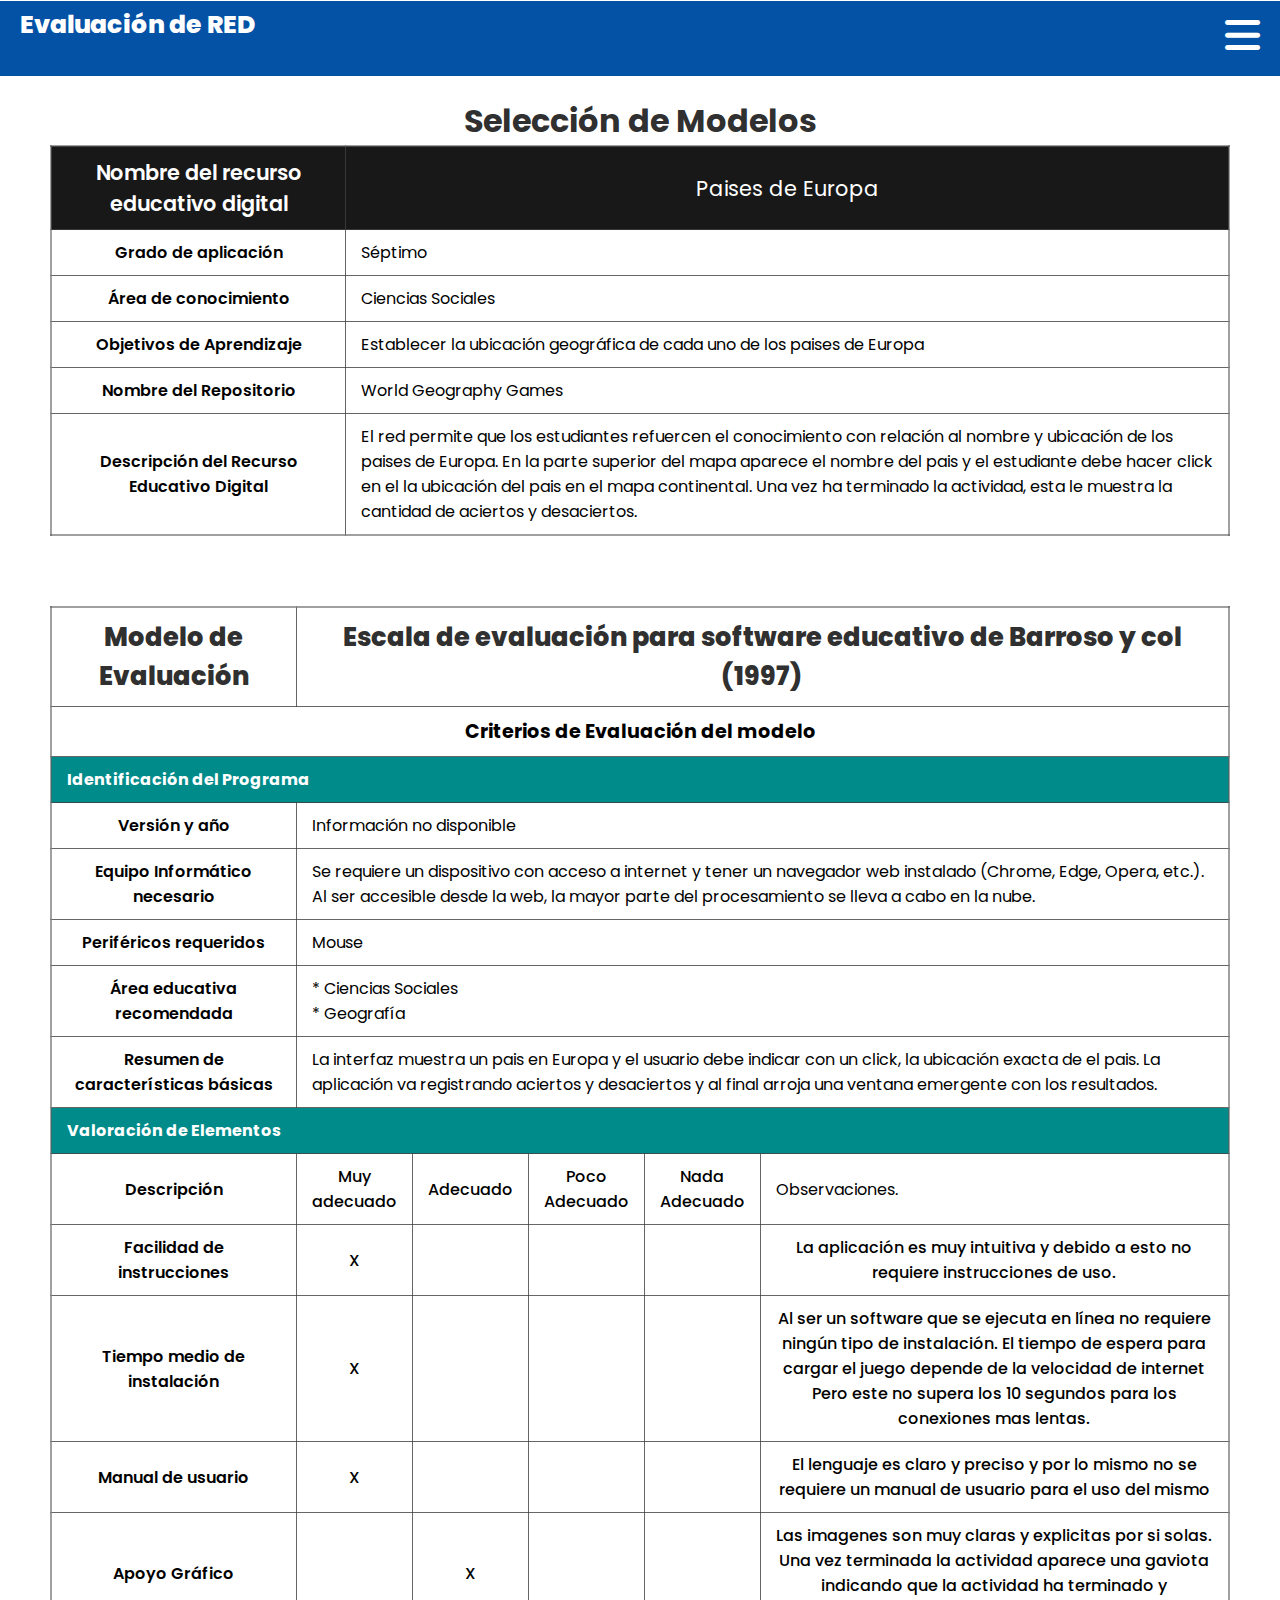
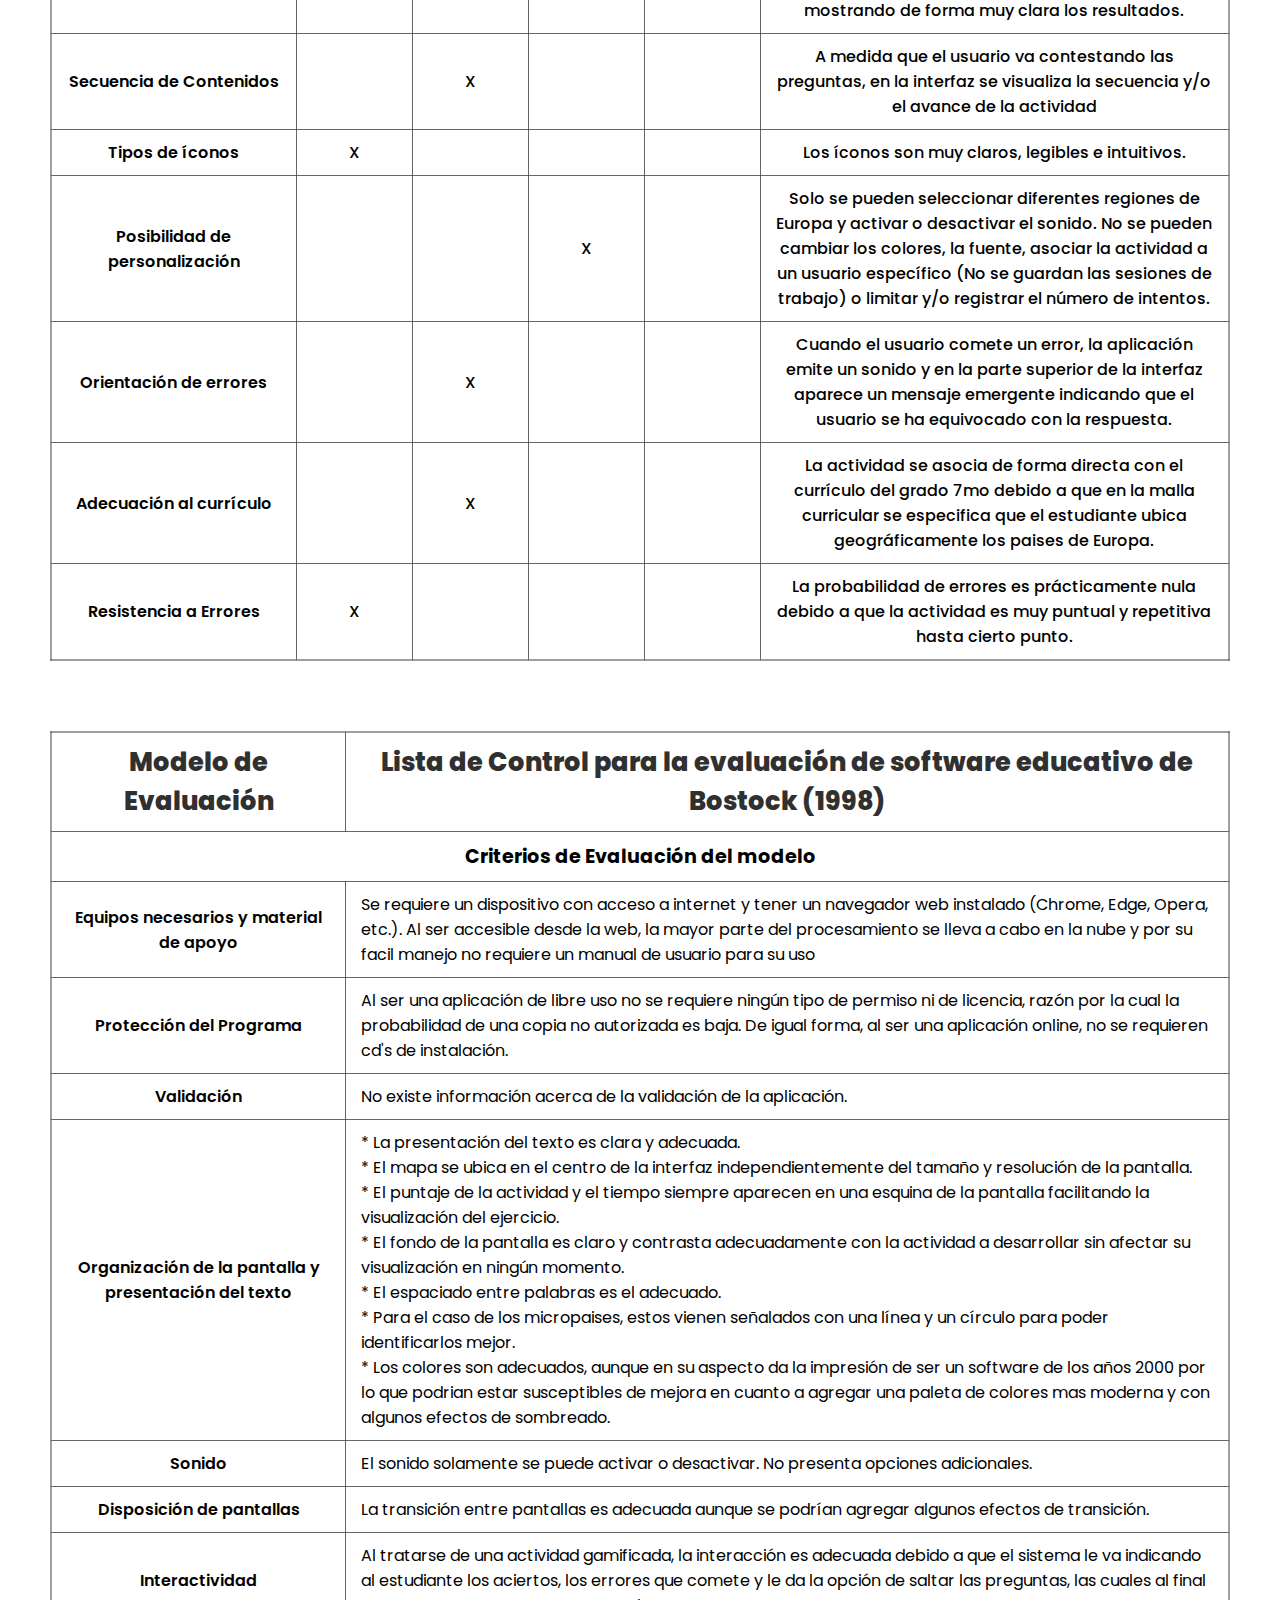
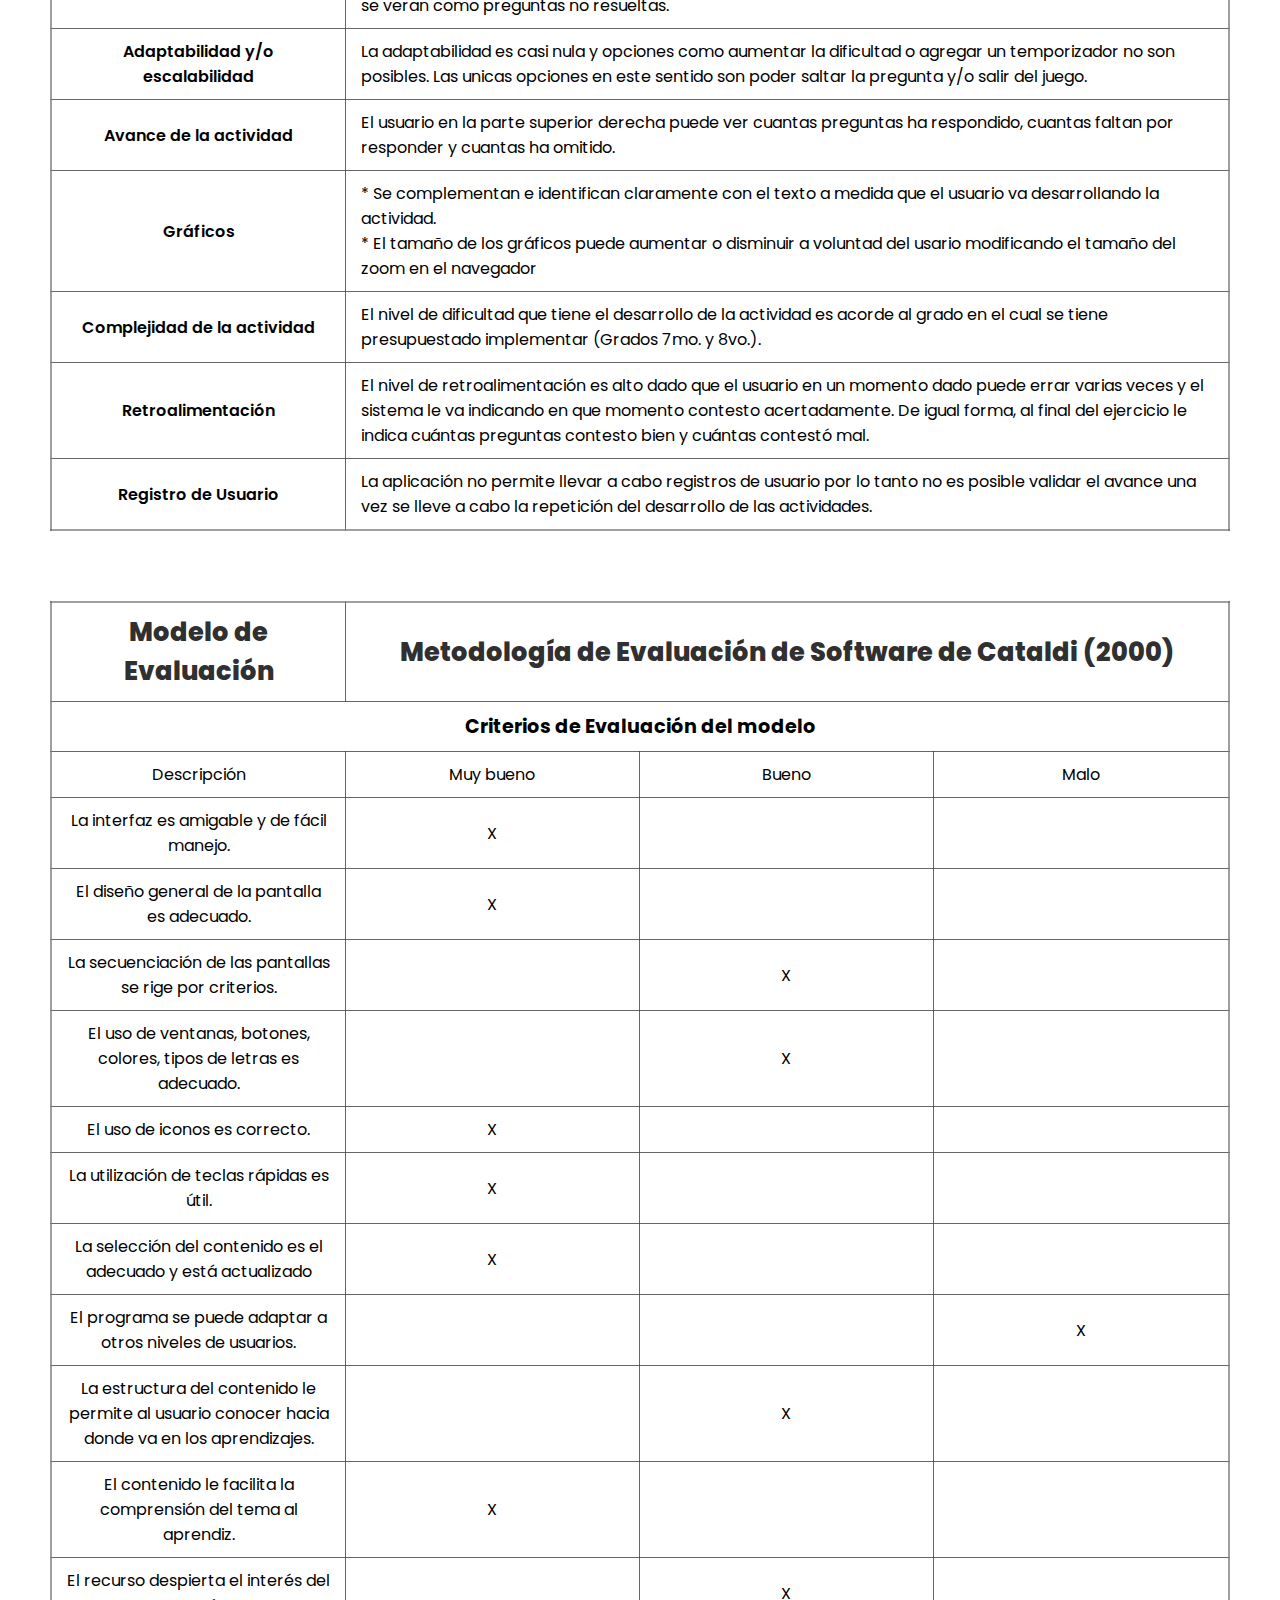
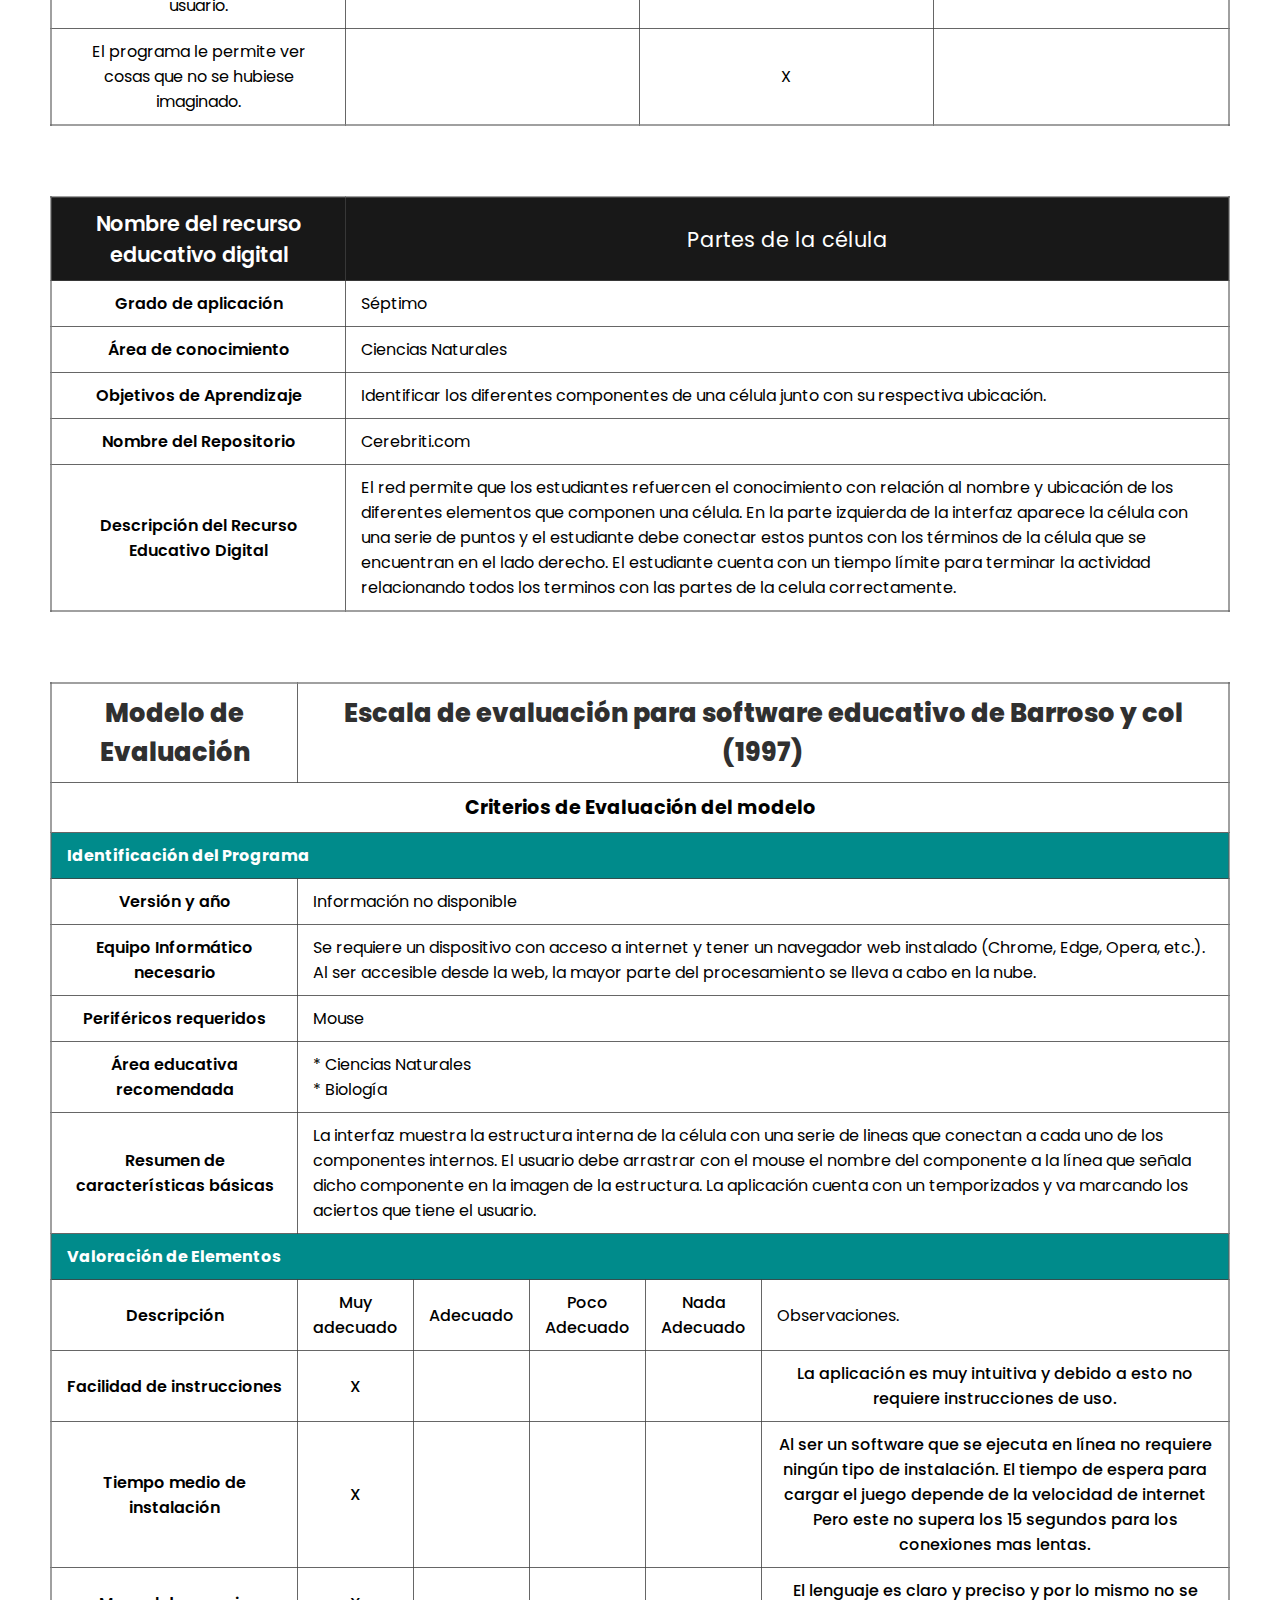
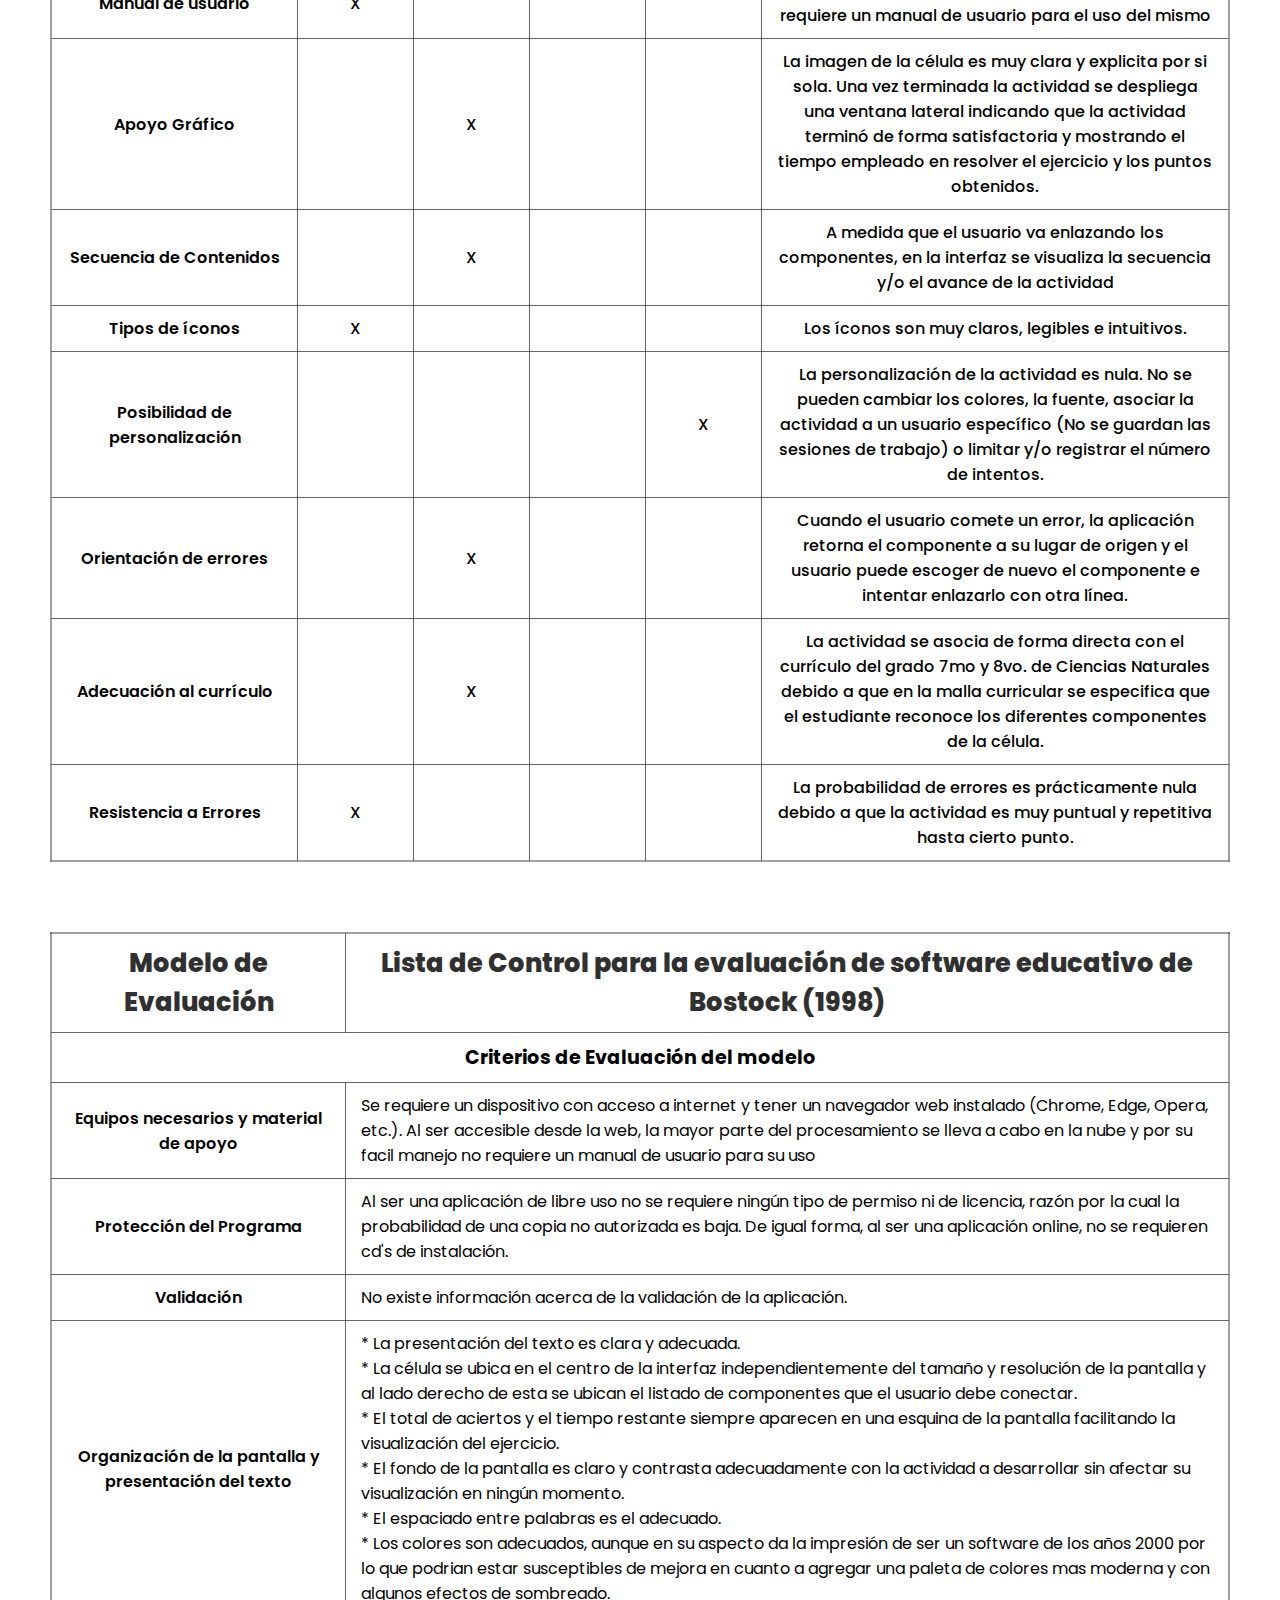
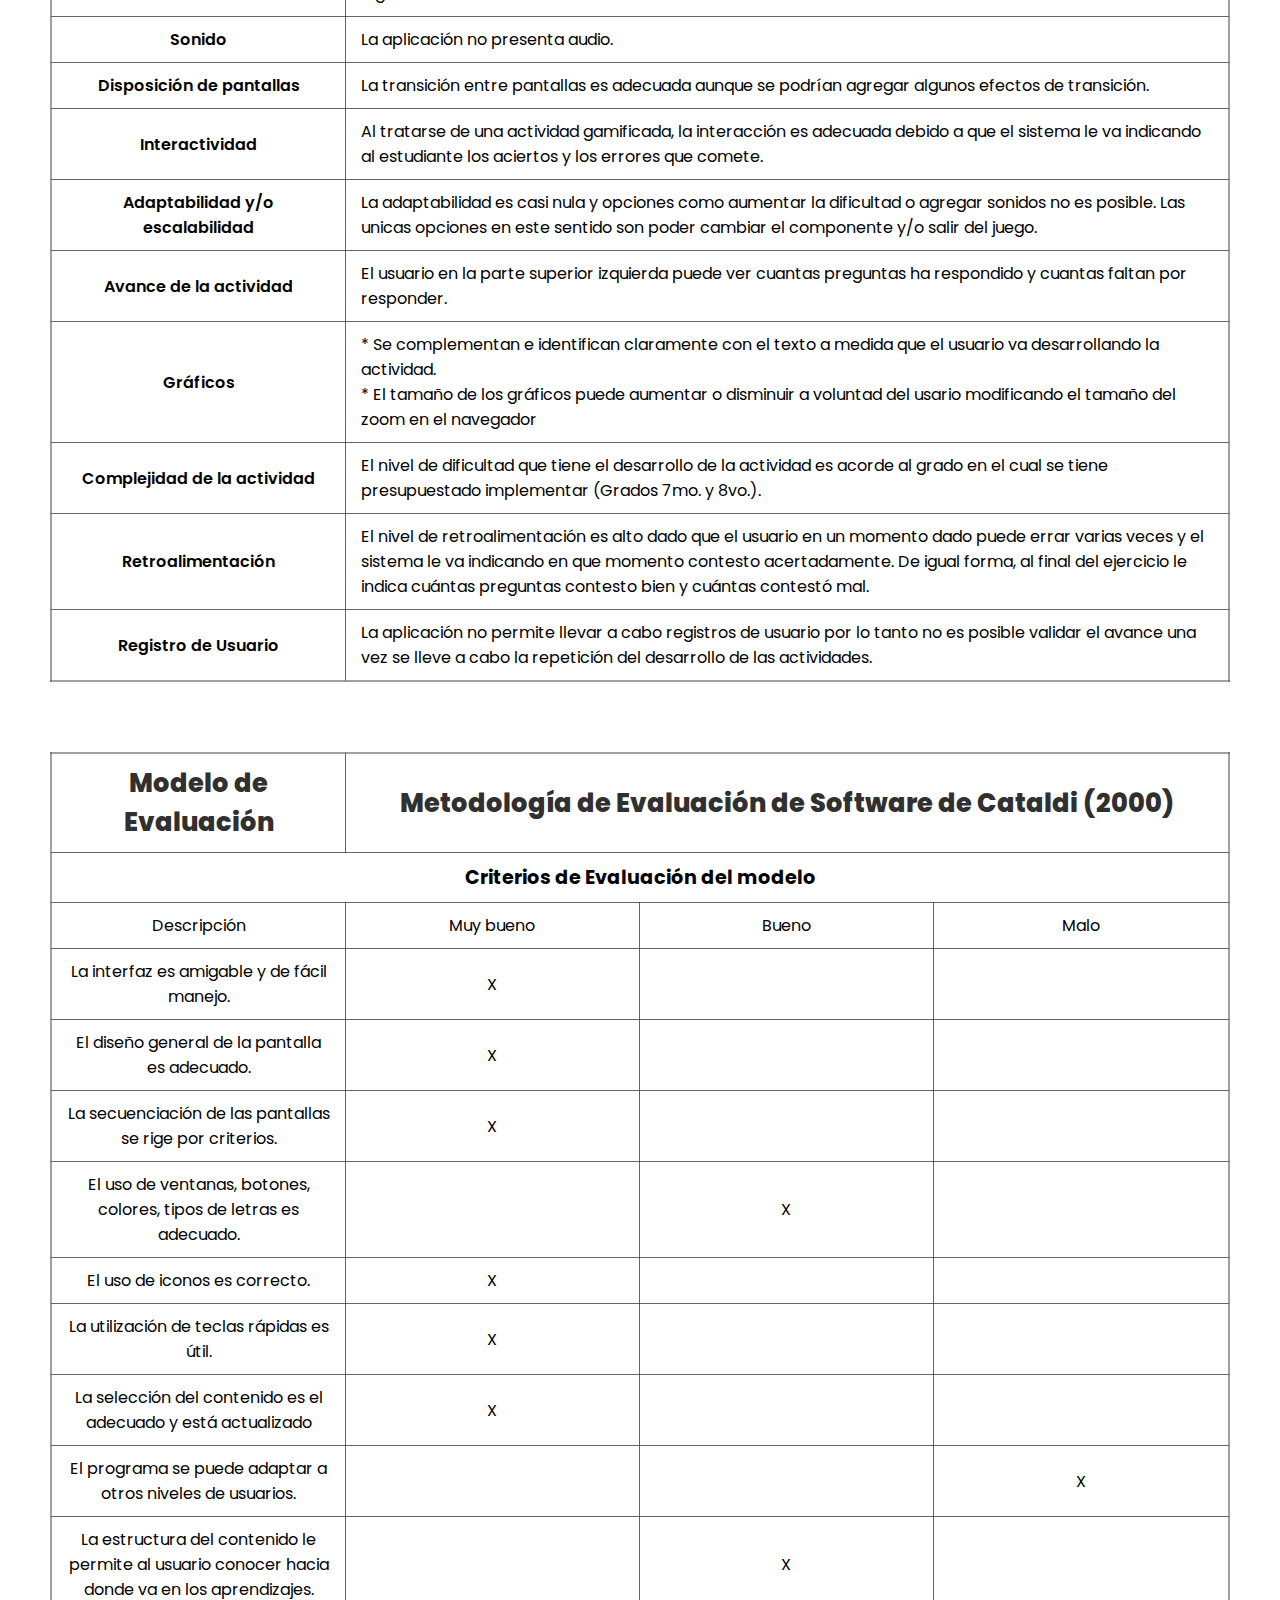
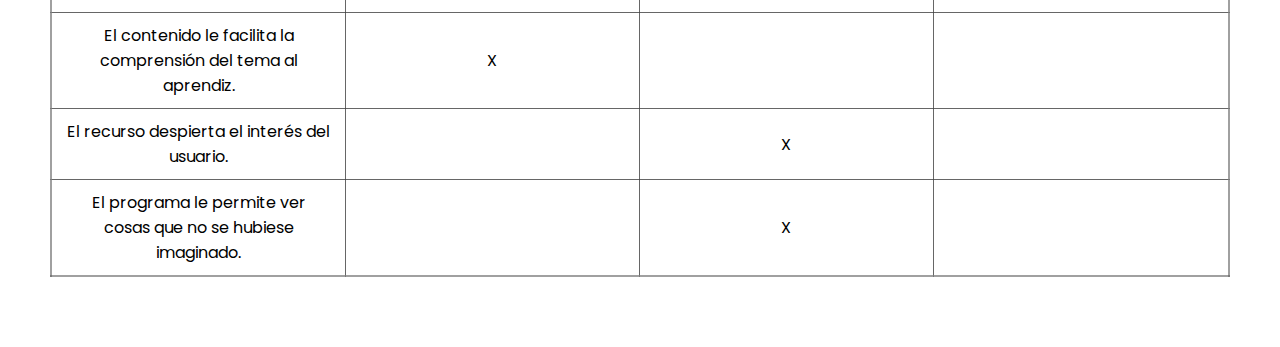
<file: seleccion-modelos.html>
<!DOCTYPE html>
<html lang="en">
<head>
    <meta charset="UTF-8">
    <meta name="viewport" content="width=device-width, initial-scale=1.0">
    <title>..::Evaluación de Red::..</title>
    <link rel="stylesheet" href="css/style.css">
    <link rel="stylesheet" href="css/seleccion-modelos.css">
    <link rel="stylesheet" href="icons/all.min.css">
</head>
<body>
    <div class="menu-bar">
        <a class="bt-menu" href="#"><span class="icon-menu"><i id="iconMenu" class="icon-menu fa-solid fa-bars"></i></span>Evaluación de RED</a>
    </div>
    <nav id="mainNav">
        <!-- Menú de primer nivel -->
        <ul>
            <li><a href="index.html">Inicio</a></li>
            <li><a href="modelos-evaluacion.html">Modelos de Evaluación y red<i class="icon-chevron-style fa-solid fa-chevron-down"></i></a>
                <!-- Menú Segundo Nivel -->
                <ul class="children">
                    <li><a href="seleccion-modelos.html">Seleccionando Modelos</a></li>
                    <li><a href="red.html">RED</a></li>
                </ul>
            </li>
            <li><a href="rediseno.html">Rediseño</a></li>
            <li><a href="aplicacion-modelos.html">Aplicación de Modelos de Evaluación</a></li>
            <li><a href="referencias.html">Referencias</a></li>
        </ul>
    </nav>
     <h1>Selección de Modelos</h1>
    <!--<h2>VIDEO!!</h2>
    <h2>Mostrar los Instrumentos de evaluación de dichos modelos</h2>
    <h2>Aplicar los instrumentos de evaluación de los tres modelos elegidos a los dos recursos educativos digitales <br>
    vinculando el modelo de evaluación con la usubilidad de los RED</h2>
    <h2>Necesitamos 3 modelos</h2>
    <h2>Considerar aplicar de plantillas de evaluación Modelo CODA y modelo LORI</h2>
    <h2>Pros del modelo</h2>
    <h2>Contras del modelo</h2>
    <h2>Red 1: Paises de Europa</h2> -->
    <!-- <h2>Modelo seleccionado: Escala de Evaluación para software educativo de Barroso y Col (1997)</h2> -->
    <div class="box-table-1">
        <table class="table-1">
            <tr class="first-row">
                <td class="col-1">Nombre del recurso educativo digital</td>
                <td class="col-2">Paises de Europa</td>
            </tr>
            <tr>
                <td class="col-1">Grado de aplicación</td>
                <td class="col-2">Séptimo</td>
            </tr>
            <tr>
                <td class="col-1">Área de conocimiento</td>
                <td class="col-2">Ciencias Sociales</td>
            </tr>
            <tr>
                <td class="col-1">Objetivos de Aprendizaje</td>
                <td class="col-2">Establecer la ubicación geográfica de cada uno de los paises de Europa</td>
            </tr>
            <tr>
                <td class="col-1">Nombre del Repositorio</td>
                <td class="col-2">World Geography Games</td>
            </tr>
            <tr>
                <td class="col-1">Descripción del Recurso Educativo Digital</td>
                <td class="col-2">El red permite que los estudiantes refuercen el conocimiento con relación al nombre y ubicación de los paises de Europa.
                    En la parte superior del mapa aparece el nombre del pais y el estudiante debe hacer click en el la ubicación del pais en el mapa continental.
                    Una vez ha terminado la actividad, esta le muestra la cantidad de aciertos y desaciertos.</td>
            </tr>
        </table>
    </div>

    <div class="box-table-1">
        <table class="table-1">
            <tr>
                <td  class="col-title">Modelo de Evaluación</td>
                <td class="col-2 col-title" colspan="5">Escala de evaluación para software educativo de Barroso y col (1997)</td>
            </tr>
            <tr>
                <td class="col-black" colspan="6">Criterios de Evaluación del modelo</td>
            </tr>
            <tr>
                <td class="col-black-sub" colspan="6">Identificación del Programa</td>
            </tr>
            <tr>
                <td class="col-1">Versión y año</td>
                <td class="col-2" colspan="5">Información no disponible</td>
            </tr>
            <tr>
                <td class="col-1">Equipo Informático necesario</td>
                <td class="col-2" colspan="5">Se requiere un dispositivo con acceso a internet y tener un navegador web instalado (Chrome, Edge, Opera, etc.).
                    Al ser accesible desde la web, la mayor parte del procesamiento
                    se lleva a cabo en la nube.
                </td>
            <tr>
                <td class="col-1">Periféricos requeridos</td>
                <td class="col-2" colspan="5">Mouse</td>
            </tr>
            <tr>
                <td class="col-1">Área educativa recomendada</td>
                <td class="col-2" colspan="5">* Ciencias Sociales <br>* Geografía</td>
            </tr>
            <tr>
                <td class="col-1">Resumen de características básicas</td>
                <td class="col-2" colspan="5">La interfaz muestra un pais en Europa y el usuario debe indicar con un click, la ubicación
                    exacta de el pais. La aplicación va registrando aciertos y desaciertos y al final arroja una
                    ventana emergente con los resultados.
                </td>
            </tr>
            <tr>
                <td class="col-black-sub" colspan="6">Valoración de Elementos</td>
            </tr>
            <tr>
                <td class="col-1">Descripción</td>
                <td class="col-2-valelemen-barroso">Muy adecuado</td>
                <td class="col-3-valelemen-barroso">Adecuado</td>
                <td class="col-4-valelemen-barroso">Poco Adecuado</td>
                <td class="col-5-valelemen-barroso">Nada Adecuado</td>
                <td class="col-6">Observaciones.</td>
            </tr>
            <tr>
                <td class="col-1">Facilidad de instrucciones</td>
                <td class="col-2-valelemen-barroso">X</td>
                <td class="col-3-valelemen-barroso"></td>
                <td class="col-4-valelemen-barroso"></td>
                <td class="col-5-valelemen-barroso"></td>
                <td class="col-6-valelemen-barroso">La aplicación es muy intuitiva y debido a esto no requiere instrucciones de uso.</td>
            </tr>
            <tr>
                <td class="col-1">Tiempo medio de instalación</td>
                <td class="col-2-valelemen-barroso">X</td>
                <td class="col-3-valelemen-barroso"></td>
                <td class="col-4-valelemen-barroso"></td>
                <td class="col-5-valelemen-barroso"></td>
                <td class="col-6-valelemen-barroso">Al ser un software que se ejecuta en línea no requiere ningún tipo de instalación. 
                    El tiempo de espera para cargar el juego depende de la velocidad de internet Pero este no supera los 10 segundos para los conexiones mas lentas.
                </td>
            </tr>
            <tr>
                <td class="col-1">Manual de usuario</td>
                <td class="col-2-valelemen-barroso">X</td>
                <td class="col-3-valelemen-barroso"></td>
                <td class="col-4-valelemen-barroso"></td>
                <td class="col-5-valelemen-barroso"></td>
                <td class="col-6-valelemen-barroso">El lenguaje es claro y preciso y por lo mismo no se requiere un manual de usuario para el uso del mismo</td>
            </tr>
            <tr>
                <td class="col-1">
                    Apoyo Gráfico
                </td>
                <td class="col-2-valelemen-barroso"></td>
                <td class="col-3-valelemen-barroso">X</td>
                <td class="col-4-valelemen-barroso"></td>
                <td class="col-5-valelemen-barroso"></td>
                <td class="col-6-valelemen-barroso">
                    Las imagenes son muy claras y explicitas por si solas. Una vez terminada la actividad aparece una gaviota indicando que la actividad ha terminado
                    y mostrando de forma muy clara los resultados.
                </td>
            </tr>
            <tr>
                <td class="col-1">Secuencia de Contenidos</td>
                <td class="col-2-valelemen-barroso"></td>
                <td class="col-3-valelemen-barroso">X</td>
                <td class="col-4-valelemen-barroso"></td>
                <td class="col-5-valelemen-barroso"></td>
                <td class="col-6-valelemen-barroso">A medida que el usuario va contestando las preguntas, en la interfaz se visualiza la secuencia y/o el avance de la actividad</td>
            </tr>
            <tr>
                <td class="col-1">Tipos de íconos</td>
                <td class="col-2-valelemen-barroso">X</td>
                <td class="col-3-valelemen-barroso"></td>
                <td class="col-4-valelemen-barroso"></td>
                <td class="col-5-valelemen-barroso"></td>
                <td class="col-6-valelemen-barroso">Los íconos son muy claros, legibles e intuitivos.</td>
            </tr>
            <tr>
                <td class="col-1">Posibilidad de personalización</td>
                <td class="col-2-valelemen-barroso"></td>
                <td class="col-3-valelemen-barroso"></td>
                <td class="col-4-valelemen-barroso">X</td>
                <td class="col-5-valelemen-barroso"></td>
                <td class="col-6-valelemen-barroso">Solo se pueden seleccionar diferentes regiones de Europa y activar o desactivar el sonido. No se pueden cambiar los colores, la fuente,
                     asociar la actividad a un usuario específico (No se guardan las sesiones de trabajo) o limitar y/o registrar el número de intentos.
                </td>
            </tr>
            <tr>
                <td class="col-1">
                    Orientación de errores
                </td>
                <td class="col-2-valelemen-barroso"></td>
                <td class="col-3-valelemen-barroso">X</td>
                <td class="col-4-valelemen-barroso"></td>
                <td class="col-5-valelemen-barroso"></td>
                <td class="col-6-valelemen-barroso">
                    Cuando el usuario comete un error, la aplicación emite un sonido y en la parte superior de la interfaz aparece un mensaje emergente indicando
                    que el usuario se ha equivocado con la respuesta.
                </td>
            </tr>
            <tr>
                <td class="col-1">Adecuación al currículo</td>
                <td class="col-2-valelemen-barroso"></td>
                <td class="col-3-valelemen-barroso">X</td>
                <td class="col-4-valelemen-barroso"></td>
                <td class="col-5-valelemen-barroso"></td>
                <td class="col-6-valelemen-barroso">La actividad se asocia de forma directa con el currículo del grado 7mo debido a que
                    en la malla curricular se especifica que el estudiante ubica geográficamente los paises de Europa.
                </td>
            </tr>
            <tr>
                <td class="col-1">Resistencia a Errores</td>
                <td class="col-2-valelemen-barroso">X</td>
                <td class="col-3-valelemen-barroso"></td>
                <td class="col-4-valelemen-barroso"></td>
                <td class="col-5-valelemen-barroso"></td>
                <td class="col-6-valelemen-barroso">La probabilidad de errores es prácticamente nula debido a que la actividad es muy puntual y repetitiva hasta cierto punto.</td>
            </tr>
        </table>
    </div>
    <!-- Segundo modelo -->
    <div class="box-table-1">
        <table class="table-1">
            <tr>
                <td  class="col-title">Modelo de Evaluación</td>
                <td class="col-2 col-title">Lista de Control para la evaluación de software educativo de Bostock (1998)</td>
            </tr>
            <tr>
                <td class="col-black" colspan="2">Criterios de Evaluación del modelo</td>
            </tr>
            <tr>
                <td class="col-1">Equipos necesarios y material de apoyo</td>
                <td class="col-2">Se requiere un dispositivo con acceso a internet y tener un navegador web instalado (Chrome, Edge, Opera, etc.).
                    Al ser accesible desde la web, la mayor parte del procesamiento
                    se lleva a cabo en la nube y por su facil manejo no requiere un manual de usuario para su uso</td>
            </tr>
            <tr>
                <td class="col-1">Protección del Programa</td>
                <td class="col-2">Al ser una aplicación de libre uso no se requiere ningún tipo de permiso ni de licencia, razón por la cual la
                    probabilidad de una copia no autorizada es baja. De igual forma, al ser una aplicación online, no se requieren cd's de instalación.
                </td>
            <tr>
                <td class="col-1">Validación</td>
                <td class="col-2">No existe información acerca de la validación de la aplicación.</td>
            </tr>
            <tr>
                <td class="col-1">Organización de la pantalla y presentación del texto</td>
                <td class="col-2">* La presentación del texto es clara y adecuada.<br>* El mapa se ubica en el centro de la interfaz
                    independientemente del tamaño y resolución de la pantalla. <br>* El puntaje de la actividad y el tiempo siempre aparecen en una esquina
                    de la pantalla facilitando la visualización del ejercicio.<br>* El fondo de la pantalla es claro y contrasta 
                    adecuadamente con la actividad a desarrollar sin afectar su visualización en ningún momento.<br>* El espaciado entre
                    palabras es el adecuado.<br>* Para el caso de los micropaises, estos vienen señalados con una línea y un círculo para poder identificarlos mejor.
                    <br>* Los colores son adecuados, aunque en su aspecto da la impresión de ser un software de los años 2000 por lo que podrian estar 
                    susceptibles de mejora en cuanto a agregar una paleta de colores mas moderna y con algunos efectos de sombreado.
                </td>
            </tr>
            <tr>
                <td class="col-1">Sonido</td>
                <td class="col-2">El sonido solamente se puede activar o desactivar. No presenta opciones adicionales.
                </td>
            </tr>
            <tr>
                <td class="col-1">Disposición de pantallas</td>
                <td class="col-2">La transición entre pantallas es adecuada aunque se podrían agregar algunos efectos de transición.
                </td>
            </tr>
            <tr>
                <td class="col-1">Interactividad</td>
                <td class="col-2">Al tratarse de una actividad gamificada, la interacción es adecuada debido a que el sistema le va indicando
                    al estudiante los aciertos, los errores que comete y le da la opción de saltar las preguntas, las cuales al final se veran como preguntas no resueltas.
                </td>
            </tr>
            <tr>
                <td class="col-1">Adaptabilidad y/o escalabilidad</td>
                <td class="col-2">La adaptabilidad es casi nula y opciones como aumentar la dificultad o agregar un temporizador no son posibles.
                     Las unicas opciones en este sentido son poder saltar la pregunta y/o salir del juego.</td>
            </tr>
            <tr>
                <td class="col-1">
                    Avance de la actividad
                </td>
                <td class="col-2">
                    El usuario en la parte superior derecha puede ver cuantas preguntas ha respondido, cuantas faltan por responder y cuantas ha omitido.
                </td>
            </tr>
            <tr>
                <td class="col-1">Gráficos</td>
                <td class="col-2">* Se complementan e identifican claramente con el texto a medida que el usuario va desarrollando la actividad. <br>
                * El tamaño de los gráficos puede aumentar o disminuir a voluntad del usario modificando el tamaño del zoom en el navegador</td>
            </tr>
            <tr>
                <td class="col-1">Complejidad de la actividad</td>
                <td class="col-2">El nivel de dificultad que tiene el desarrollo de la actividad es acorde al grado en el cual se tiene
                    presupuestado implementar (Grados 7mo. y 8vo.).</td>
            </tr>
            <tr>
                <td class="col-1">Retroalimentación</td>
                <td class="col-2">El nivel de retroalimentación es alto dado que el usuario en un momento dado puede errar varias veces y el sistema le va indicando
                    en que momento contesto acertadamente. De igual forma, al final del ejercicio le indica cuántas preguntas contesto bien y cuántas contestó mal.
                </td>
            </tr>
            <tr>
                <td class="col-1">
                    Registro de Usuario
                </td>
                <td class="col-2">
                  La aplicación no permite llevar a cabo registros de usuario por lo tanto no es posible validar el avance  una vez 
                  se lleve a cabo la repetición del desarrollo de las actividades.
                </td>
            </tr>
        </table>
    </div>
     <!-- Tercer Modelo -->
     <div class="box-table-1">
        <table class="table-1">
            <tr>
                <td  class="col-title">Modelo de Evaluación</td>
                <td class="col-2 col-title" colspan="3">Metodología de Evaluación de Software de Cataldi (2000)</td>
            </tr>
            <tr>
                <td class="col-black" colspan="5">Criterios de Evaluación del modelo</td>
            </tr>
            <tr>
                <td class="col-1-cataldi">Descripción</td>
                <td class="col-2-cataldi">Muy bueno</td>
                <td class="col-3-cataldi">Bueno</td>
                <td class="col-4-cataldi">Malo</td>
            </tr>
            <tr>
                <td class="col-1-cataldi">La interfaz es amigable y de fácil manejo.</td>
                <td class="col-2-cataldi">X</td>
                <td class="col-3-cataldi"></td>
                <td class="col-4-cataldi"></td>
            </tr>
            <tr>
                <td class="col-1-cataldi">El diseño general de la pantalla es adecuado.</td>
                <td class="col-2-cataldi">X</td>
                <td class="col-3-cataldi"></td>
                <td class="col-4-cataldi"></td>
            </tr>
            <tr>
                <td class="col-1-cataldi">La secuenciación de las pantallas se rige por criterios.</td>
                <td class="col-2-cataldi"></td>
                <td class="col-3-cataldi">X</td>
                <td class="col-4-cataldi"></td>
            </tr>
            <tr>
                <td class="col-1-cataldi">El uso de ventanas, botones, colores, tipos de letras es adecuado.</td>
                <td class="col-2-cataldi"></td>
                <td class="col-3-cataldi">X</td>
                <td class="col-4-cataldi"></td>
            </tr>
            <tr>
                <td class="col-1-cataldi">El uso de iconos es correcto.</td>
                <td class="col-2-cataldi">X</td>
                <td class="col-3-cataldi"></td>
                <td class="col-4-cataldi"></td>
            <tr>
                <td class="col-1-cataldi">La utilización de teclas rápidas es útil. </td>
                <td class="col-2-cataldi">X</td>
                <td class="col-3-cataldi"></td>
                <td class="col-4-cataldi"></td>
            </tr>
            <tr>
                <td class="col-1-cataldi">La selección del contenido es el adecuado y está actualizado</td>
                <td class="col-2-cataldi">X</td>
                <td class="col-3-cataldi"></td>
                <td class="col-4-cataldi"></td>
                </td>
            </tr>
            <tr>
                <td class="col-1-cataldi">El programa se puede adaptar a otros niveles de usuarios. </td>
                <td class="col-2-cataldi"></td>
                <td class="col-3-cataldi"></td>
                <td class="col-4-cataldi">X</td>
            </tr>
            <tr>
                <td class="col-1-cataldi">La estructura del contenido le permite al usuario conocer hacia donde va en los aprendizajes.</td>
                <td class="col-2-cataldi"></td>
                <td class="col-3-cataldi">X</td>
                <td class="col-4-cataldi"></td>
            </tr>
            <tr>
                <td class="col-1-cataldi">El contenido le facilita la comprensión del tema al aprendiz.</td>
                <td class="col-2-cataldi">X</td>
                <td class="col-3-cataldi"></td>
                <td class="col-4-cataldi"></td>
            </tr>
            <tr>
                <td class="col-1-cataldi">El recurso despierta el interés del usuario.</td>
                <td class="col-2-cataldi"></td>
                <td class="col-3-cataldi">X</td>
                <td class="col-4-cataldi"></td>
            </tr>
            <tr>
                <td class="col-1-cataldi">El programa le permite ver cosas que no se hubiese imaginado.</td>
                <td class="col-2-cataldi"></td>
                <td class="col-3-cataldi">X</td>
                <td class="col-4-cataldi"></td>
            </tr>
        </table>
    </div>

    <!-- Segundo RED -->

    <div class="box-table-1">
        <table class="table-1">
            <tr class="first-row">
                <td class="col-1">Nombre del recurso educativo digital</td>
                <td class="col-2">Partes de la célula</td>
            </tr>
            <tr>
                <td class="col-1">Grado de aplicación</td>
                <td class="col-2">Séptimo</td>
            </tr>
            <tr>
                <td class="col-1">Área de conocimiento</td>
                <td class="col-2">Ciencias Naturales</td>
            </tr>
            <tr>
                <td class="col-1">Objetivos de Aprendizaje</td>
                <td class="col-2">Identificar los diferentes componentes de una célula junto con su respectiva ubicación.</td>
            </tr>
            <tr>
                <td class="col-1">Nombre del Repositorio</td>
                <td class="col-2">Cerebriti.com</td>
            </tr>
            <tr>
                <td class="col-1">Descripción del Recurso Educativo Digital</td>
                <td class="col-2">El red permite que los estudiantes refuercen el conocimiento con relación al nombre y ubicación 
                    de los diferentes elementos que componen una célula. En la parte izquierda de la interfaz aparece la célula 
                    con una serie de puntos y el estudiante debe conectar estos puntos con los términos de la célula que se encuentran
                     en el lado derecho. El estudiante cuenta con un tiempo
                     límite para terminar la actividad relacionando todos los terminos con las partes de la celula correctamente.</td>
            </tr>
        </table>
    </div>

    <div class="box-table-1">
        <table class="table-1">
            <tr>
                <td  class="col-title">Modelo de Evaluación</td>
                <td class="col-2 col-title" colspan="5">Escala de evaluación para software educativo de Barroso y col (1997)</td>
            </tr>
            <tr>
                <td class="col-black" colspan="6">Criterios de Evaluación del modelo</td>
            </tr>
            <tr>
                <td class="col-black-sub" colspan="6">Identificación del Programa</td>
            </tr>
            <tr>
                <td class="col-1">Versión y año</td>
                <td class="col-2" colspan="5">Información no disponible</td>
            </tr>
            <tr>
                <td class="col-1">Equipo Informático necesario</td>
                <td class="col-2" colspan="5">Se requiere un dispositivo con acceso a internet y tener un navegador web instalado (Chrome, Edge, Opera, etc.).
                    Al ser accesible desde la web, la mayor parte del procesamiento
                    se lleva a cabo en la nube.
                </td>
            <tr>
                <td class="col-1">Periféricos requeridos</td>
                <td class="col-2" colspan="5">Mouse</td>
            </tr>
            <tr>
                <td class="col-1">Área educativa recomendada</td>
                <td class="col-2" colspan="5">* Ciencias Naturales <br>* Biología</td>
            </tr>
            <tr>
                <td class="col-1">Resumen de características básicas</td>
                <td class="col-2" colspan="5">La interfaz muestra la estructura interna de la célula con una serie de 
                    lineas que conectan a cada uno de los componentes internos. El usuario debe arrastrar con el mouse el nombre del componente a la línea que
                    señala dicho componente en la imagen de la estructura. La aplicación cuenta con un temporizados y va marcando los aciertos que tiene el usuario.
                </td>
            </tr>
            <tr>
                <td class="col-black-sub" colspan="6">Valoración de Elementos</td>
            </tr>
            <tr>
                <td class="col-1">Descripción</td>
                <td class="col-2-valelemen-barroso">Muy adecuado</td>
                <td class="col-3-valelemen-barroso">Adecuado</td>
                <td class="col-4-valelemen-barroso">Poco Adecuado</td>
                <td class="col-5-valelemen-barroso">Nada Adecuado</td>
                <td class="col-6">Observaciones.</td>
            </tr>
            <tr>
                <td class="col-1">Facilidad de instrucciones</td>
                <td class="col-2-valelemen-barroso">X</td>
                <td class="col-3-valelemen-barroso"></td>
                <td class="col-4-valelemen-barroso"></td>
                <td class="col-5-valelemen-barroso"></td>
                <td class="col-6-valelemen-barroso">La aplicación es muy intuitiva y debido a esto no requiere instrucciones de uso.</td>
            </tr>
            <tr>
                <td class="col-1">Tiempo medio de instalación</td>
                <td class="col-2-valelemen-barroso">X</td>
                <td class="col-3-valelemen-barroso"></td>
                <td class="col-4-valelemen-barroso"></td>
                <td class="col-5-valelemen-barroso"></td>
                <td class="col-6-valelemen-barroso">Al ser un software que se ejecuta en línea no requiere ningún tipo de instalación. 
                    El tiempo de espera para cargar el juego depende de la velocidad de internet Pero este no supera los 15 segundos para los conexiones mas lentas.
                </td>
            </tr>
            <tr>
                <td class="col-1">Manual de usuario</td>
                <td class="col-2-valelemen-barroso">X</td>
                <td class="col-3-valelemen-barroso"></td>
                <td class="col-4-valelemen-barroso"></td>
                <td class="col-5-valelemen-barroso"></td>
                <td class="col-6-valelemen-barroso">El lenguaje es claro y preciso y por lo mismo no se requiere un manual de usuario para el uso del mismo</td>
            </tr>
            <tr>
                <td class="col-1">
                    Apoyo Gráfico
                </td>
                <td class="col-2-valelemen-barroso"></td>
                <td class="col-3-valelemen-barroso">X</td>
                <td class="col-4-valelemen-barroso"></td>
                <td class="col-5-valelemen-barroso"></td>
                <td class="col-6-valelemen-barroso">
                    La imagen de la célula es muy clara y explicita por si sola. Una vez terminada la actividad se despliega una ventana lateral
                    indicando que la actividad terminó de forma satisfactoria y mostrando el tiempo empleado en resolver el ejercicio y los puntos obtenidos.
                </td>
            </tr>
            <tr>
                <td class="col-1">Secuencia de Contenidos</td>
                <td class="col-2-valelemen-barroso"></td>
                <td class="col-3-valelemen-barroso">X</td>
                <td class="col-4-valelemen-barroso"></td>
                <td class="col-5-valelemen-barroso"></td>
                <td class="col-6-valelemen-barroso">A medida que el usuario va enlazando los componentes, en la interfaz se visualiza la secuencia y/o el avance de la actividad</td>
            </tr>
            <tr>
                <td class="col-1">Tipos de íconos</td>
                <td class="col-2-valelemen-barroso">X</td>
                <td class="col-3-valelemen-barroso"></td>
                <td class="col-4-valelemen-barroso"></td>
                <td class="col-5-valelemen-barroso"></td>
                <td class="col-6-valelemen-barroso">Los íconos son muy claros, legibles e intuitivos.</td>
            </tr>
            <tr>
                <td class="col-1">Posibilidad de personalización</td>
                <td class="col-2-valelemen-barroso"></td>
                <td class="col-3-valelemen-barroso"></td>
                <td class="col-4-valelemen-barroso"></td>
                <td class="col-5-valelemen-barroso">X</td>
                <td class="col-6-valelemen-barroso">La personalización de la actividad es nula. No se pueden cambiar los colores, la fuente,
                     asociar la actividad a un usuario específico (No se guardan las sesiones de trabajo) o limitar y/o registrar el número de intentos.
                </td>
            </tr>
            <tr>
                <td class="col-1">
                    Orientación de errores
                </td>
                <td class="col-2-valelemen-barroso"></td>
                <td class="col-3-valelemen-barroso">X</td>
                <td class="col-4-valelemen-barroso"></td>
                <td class="col-5-valelemen-barroso"></td>
                <td class="col-6-valelemen-barroso">
                    Cuando el usuario comete un error, la aplicación retorna el componente a su lugar de origen y el usuario puede escoger de nuevo
                    el componente e intentar enlazarlo con otra línea.
                </td>
            </tr>
            <tr>
                <td class="col-1">Adecuación al currículo</td>
                <td class="col-2-valelemen-barroso"></td>
                <td class="col-3-valelemen-barroso">X</td>
                <td class="col-4-valelemen-barroso"></td>
                <td class="col-5-valelemen-barroso"></td>
                <td class="col-6-valelemen-barroso">La actividad se asocia de forma directa con el currículo del grado 7mo y 8vo. de Ciencias Naturales debido a que
                    en la malla curricular se especifica que el estudiante reconoce los diferentes componentes de la célula.
                </td>
            </tr>
            <tr>
                <td class="col-1">Resistencia a Errores</td>
                <td class="col-2-valelemen-barroso">X</td>
                <td class="col-3-valelemen-barroso"></td>
                <td class="col-4-valelemen-barroso"></td>
                <td class="col-5-valelemen-barroso"></td>
                <td class="col-6-valelemen-barroso">La probabilidad de errores es prácticamente nula debido a que la actividad es muy puntual y repetitiva hasta cierto punto.</td>
            </tr>
        </table>
    </div>
    <!-- Segundo modelo -->
    <div class="box-table-1">
        <table class="table-1">
            <tr>
                <td  class="col-title">Modelo de Evaluación</td>
                <td class="col-2 col-title">Lista de Control para la evaluación de software educativo de Bostock (1998)</td>
            </tr>
            <tr>
                <td class="col-black" colspan="2">Criterios de Evaluación del modelo</td>
            </tr>
            <tr>
                <td class="col-1">Equipos necesarios y material de apoyo</td>
                <td class="col-2">Se requiere un dispositivo con acceso a internet y tener un navegador web instalado (Chrome, Edge, Opera, etc.).
                    Al ser accesible desde la web, la mayor parte del procesamiento
                    se lleva a cabo en la nube y por su facil manejo no requiere un manual de usuario para su uso</td>
            </tr>
            <tr>
                <td class="col-1">Protección del Programa</td>
                <td class="col-2">Al ser una aplicación de libre uso no se requiere ningún tipo de permiso ni de licencia, razón por la cual la
                    probabilidad de una copia no autorizada es baja. De igual forma, al ser una aplicación online, no se requieren cd's de instalación.
                </td>
            <tr>
                <td class="col-1">Validación</td>
                <td class="col-2">No existe información acerca de la validación de la aplicación.</td>
            </tr>
            <tr>
                <td class="col-1">Organización de la pantalla y presentación del texto</td>
                <td class="col-2">* La presentación del texto es clara y adecuada.<br>* La célula se ubica en el centro de la interfaz
                    independientemente del tamaño y resolución de la pantalla y al lado derecho de esta se ubican el listado de componentes
                    que el usuario debe conectar. <br>* El total de aciertos y el tiempo restante siempre aparecen en una esquina
                    de la pantalla facilitando la visualización del ejercicio.<br>* El fondo de la pantalla es claro y contrasta 
                    adecuadamente con la actividad a desarrollar sin afectar su visualización en ningún momento.<br>* El espaciado entre
                    palabras es el adecuado.<br>* Los colores son adecuados, aunque en su aspecto da la impresión de ser un software de los años 2000 por lo que podrian estar 
                    susceptibles de mejora en cuanto a agregar una paleta de colores mas moderna y con algunos efectos de sombreado.
                </td>
            </tr>
            <tr>
                <td class="col-1">Sonido</td>
                <td class="col-2">La aplicación no presenta audio.
                </td>
            </tr>
            <tr>
                <td class="col-1">Disposición de pantallas</td>
                <td class="col-2">La transición entre pantallas es adecuada aunque se podrían agregar algunos efectos de transición.
                </td>
            </tr>
            <tr>
                <td class="col-1">Interactividad</td>
                <td class="col-2">Al tratarse de una actividad gamificada, la interacción es adecuada debido a que el sistema le va indicando
                    al estudiante los aciertos y los errores que comete.
                </td>
            </tr>
            <tr>
                <td class="col-1">Adaptabilidad y/o escalabilidad</td>
                <td class="col-2">La adaptabilidad es casi nula y opciones como aumentar la dificultad o agregar sonidos no es posible.
                     Las unicas opciones en este sentido son poder cambiar el componente y/o salir del juego.</td>
            </tr>
            <tr>
                <td class="col-1">
                    Avance de la actividad
                </td>
                <td class="col-2">
                    El usuario en la parte superior izquierda puede ver cuantas preguntas ha respondido y cuantas faltan por responder.
                </td>
            </tr>
            <tr>
                <td class="col-1">Gráficos</td>
                <td class="col-2">* Se complementan e identifican claramente con el texto a medida que el usuario va desarrollando la actividad. <br>
                * El tamaño de los gráficos puede aumentar o disminuir a voluntad del usario modificando el tamaño del zoom en el navegador</td>
            </tr>
            <tr>
                <td class="col-1">Complejidad de la actividad</td>
                <td class="col-2">El nivel de dificultad que tiene el desarrollo de la actividad es acorde al grado en el cual se tiene
                    presupuestado implementar (Grados 7mo. y 8vo.).</td>
            </tr>
            <tr>
                <td class="col-1">Retroalimentación</td>
                <td class="col-2">El nivel de retroalimentación es alto dado que el usuario en un momento dado puede errar varias veces y el sistema le va indicando
                    en que momento contesto acertadamente. De igual forma, al final del ejercicio le indica cuántas preguntas contesto bien y cuántas contestó mal.
                </td>
            </tr>
            <tr>
                <td class="col-1">
                    Registro de Usuario
                </td>
                <td class="col-2">
                  La aplicación no permite llevar a cabo registros de usuario por lo tanto no es posible validar el avance  una vez 
                  se lleve a cabo la repetición del desarrollo de las actividades.
                </td>
            </tr>
        </table>
    </div>
     <!-- Tercer Modelo -->
     <div class="box-table-1">
        <table class="table-1">
            <tr>
                <td  class="col-title">Modelo de Evaluación</td>
                <td class="col-2 col-title" colspan="3">Metodología de Evaluación de Software de Cataldi (2000)</td>
            </tr>
            <tr>
                <td class="col-black" colspan="5">Criterios de Evaluación del modelo</td>
            </tr>
            <tr>
                <td class="col-1-cataldi">Descripción</td>
                <td class="col-2-cataldi">Muy bueno</td>
                <td class="col-3-cataldi">Bueno</td>
                <td class="col-4-cataldi">Malo</td>
            </tr>
            <tr>
                <td class="col-1-cataldi">La interfaz es amigable y de fácil manejo.</td>
                <td class="col-2-cataldi">X</td>
                <td class="col-3-cataldi"></td>
                <td class="col-4-cataldi"></td>
            </tr>
            <tr>
                <td class="col-1-cataldi">El diseño general de la pantalla es adecuado.</td>
                <td class="col-2-cataldi">X</td>
                <td class="col-3-cataldi"></td>
                <td class="col-4-cataldi"></td>
            </tr>
            <tr>
                <td class="col-1-cataldi">La secuenciación de las pantallas se rige por criterios.</td>
                <td class="col-2-cataldi">X</td>
                <td class="col-3-cataldi"></td>
                <td class="col-4-cataldi"></td>
            </tr>
            <tr>
                <td class="col-1-cataldi">El uso de ventanas, botones, colores, tipos de letras es adecuado.</td>
                <td class="col-2-cataldi"></td>
                <td class="col-3-cataldi">X</td>
                <td class="col-4-cataldi"></td>
            </tr>
            <tr>
                <td class="col-1-cataldi">El uso de iconos es correcto.</td>
                <td class="col-2-cataldi">X</td>
                <td class="col-3-cataldi"></td>
                <td class="col-4-cataldi"></td>
            <tr>
                <td class="col-1-cataldi">La utilización de teclas rápidas es útil. </td>
                <td class="col-2-cataldi">X</td>
                <td class="col-3-cataldi"></td>
                <td class="col-4-cataldi"></td>
            </tr>
            <tr>
                <td class="col-1-cataldi">La selección del contenido es el adecuado y está actualizado</td>
                <td class="col-2-cataldi">X</td>
                <td class="col-3-cataldi"></td>
                <td class="col-4-cataldi"></td>
                </td>
            </tr>
            <tr>
                <td class="col-1-cataldi">El programa se puede adaptar a otros niveles de usuarios. </td>
                <td class="col-2-cataldi"></td>
                <td class="col-3-cataldi"></td>
                <td class="col-4-cataldi">X</td>
            </tr>
            <tr>
                <td class="col-1-cataldi">La estructura del contenido le permite al usuario conocer hacia donde va en los aprendizajes.</td>
                <td class="col-2-cataldi"></td>
                <td class="col-3-cataldi">X</td>
                <td class="col-4-cataldi"></td>
            </tr>
            <tr>
                <td class="col-1-cataldi">El contenido le facilita la comprensión del tema al aprendiz.</td>
                <td class="col-2-cataldi">X</td>
                <td class="col-3-cataldi"></td>
                <td class="col-4-cataldi"></td>
            </tr>
            <tr>
                <td class="col-1-cataldi">El recurso despierta el interés del usuario.</td>
                <td class="col-2-cataldi"></td>
                <td class="col-3-cataldi">X</td>
                <td class="col-4-cataldi"></td>
            </tr>
            <tr>
                <td class="col-1-cataldi">El programa le permite ver cosas que no se hubiese imaginado.</td>
                <td class="col-2-cataldi"></td>
                <td class="col-3-cataldi">X</td>
                <td class="col-4-cataldi"></td>
            </tr>
        </table>
    </div>
    <script src="js/script.js"></script>
</body>
</html>
</file>
<file: css/style.css>
/* Estilos Generales */
* {
    font-family: Poppins;
    margin: 0;
    padding: 0;
}
.logo-udes {
    width: 200px;
    position: relative;
    left: 40px;
    margin-top: 20px;
    margin-bottom: 15px;
}
.logo-campus {
    width: 110px;
    position: relative;
    left: 80px;
    margin-top: 10px;
    margin-bottom: 15px;
}
.menu-bar {
    display: none;
}
nav {
    width: 100%;
    font-size: 1em;
    display: flex;
    align-items: center;
    justify-content: right;
    height: 90px;
    background: rgb(3,82,166);
    text-align: right;
    z-index: 30;
}
nav ul {
    list-style: none;
    background: rgb(3,82,166);
    position: absolute;
}
nav a {
    text-decoration: none;
    display: block;
    padding: 0 2.5em;
    color: white;
    font-size: 1.1em;
    display: flex;
    justify-content: center;
    align-items: center;
    height: 90px;
}

nav a:hover {
    background: rgb(4, 61, 122);
}
/* Menú Primer Nivel */
nav > ul > li {
    float: left;
    line-height: 40px;
}
ul li {
    position: relative;
    text-align: center;
}
/* Menú Segundo Nivel */
nav li li {
    max-height: 0;
    transition: all 1s;
    overflow: hidden;
    width: 360px;
    background: rgb(3,82,166, .8);
    border-bottom: 1px solid white;
}
nav li:hover > ul > li {
    visibility: visible;
    max-height: 500px;
    overflow: visible;
}
.icon-chevron-style {
    position: relative;
    left: 5px;
}
h1 {
    text-align: center;
    margin-top: 20px;
    color: rgb(64,64,64,.8);
}
.presentacion {
    display: grid;
    margin-top: 50px;
    grid-template: "empty-left box-left box-center box-right empty-rigth" /
                    1fr        450px    45px       500px     1fr;
    color: rgb(64,64,64,.9);
}
.box-left {
    display: flex;
    flex-direction: column;
    justify-content: center;
    align-items: center;
    grid-area: box-left;
}
.box-center {
    grid-area: box-center;
}
.box-right {
    border-radius: 50%;
    overflow: hidden;
    grid-area: box-right;
}
.datos-estudiante, .datos-maestria, .datos-docente {
    display: flex;
    flex-direction: column;
    align-items: center;
    justify-content: center;
    margin-bottom: 60px;
}
.datos-estudiante h2 {
    font-size: 1.7em;
}
.logos-universidad {
    width: 100%;
}
h4 {
    text-align: center;
}
@media only screen and (max-width: 1320px) {
    body {
        padding-top: 77px;
    }
    nav {
        position: fixed;
        height: calc(100% - 68px);
        width: 60%;
        left: -100%;
        transition: left .7s;
        overflow-y: auto;
        overflow-x: hidden;
    }
    .menu-bar {
        display: block;
        width: 100%;
        position: fixed;
        top: 1px;
        background-color: rgb(3,82,166);
        height: 75px;
        border-bottom: 1px solid white;
    }
    .bt-menu {
        display: block;
        padding: 20px;
        color: white;
        font-size: 25px;
        font-weight: 900;
        text-decoration: none;
        position: relative;
        top: -15px;
    }
    .menu-bar span {
        font-size: 40px;
        float: right;
    }
    nav ul {
        text-align: left;
    }
    nav ul li {
        display: block;
        width: 100%;
        border-bottom: 1px solid rgba(255, 255, 255, .5);
    }
    nav ul .children {
        position: relative;
        width: 100%;
    }
    /* nav ul li:hover .children {
        /* display: none; */
    .nav-visible {
        left: 0;
        display: flex;
        flex-direction: column;
    }
    .children li {
        background-color: rgb(38, 112, 191);
    }
    .presentacion {
        display: grid;
        margin-top: 40px;
        grid-template: "empty-left box-left empty-right"
                       "empty-left box-right empty-right" /
                        1fr        450px     1fr;
    }
}
@media only screen and (max-width: 800px) {
    nav {
        width: 100%;
    }
}

/* Fuentes */
/* poppins-regular - latin */
@font-face {
    font-display: swap; /* Check https://developer.mozilla.org/en-US/docs/Web/CSS/@font-face/font-display for other options. */
    font-family: 'Poppins';
    font-style: normal;
    font-weight: 400;
    src: url('../fonts/poppins-v21-latin-regular.woff2') format('woff2'); /* Chrome 36+, Opera 23+, Firefox 39+, Safari 12+, iOS 10+ */
  }
  /* poppins-500 - latin */
  @font-face {
    font-display: swap; /* Check https://developer.mozilla.org/en-US/docs/Web/CSS/@font-face/font-display for other options. */
    font-family: 'Poppins';
    font-style: normal;
    font-weight: 500;
    src: url('../fonts/poppins-v21-latin-500.woff2') format('woff2'); /* Chrome 36+, Opera 23+, Firefox 39+, Safari 12+, iOS 10+ */
  }
  /* poppins-600 - latin */
  @font-face {
    font-display: swap; /* Check https://developer.mozilla.org/en-US/docs/Web/CSS/@font-face/font-display for other options. */
    font-family: 'Poppins';
    font-style: normal;
    font-weight: 600;
    src: url('../fonts/poppins-v21-latin-600.woff2') format('woff2'); /* Chrome 36+, Opera 23+, Firefox 39+, Safari 12+, iOS 10+ */
  }
  /* poppins-700 - latin */
  @font-face {
    font-display: swap; /* Check https://developer.mozilla.org/en-US/docs/Web/CSS/@font-face/font-display for other options. */
    font-family: 'Poppins';
    font-style: normal;
    font-weight: 700;
    src: url('../fonts/poppins-v21-latin-700.woff2') format('woff2'); /* Chrome 36+, Opera 23+, Firefox 39+, Safari 12+, iOS 10+ */
  }
  /* poppins-800 - latin */
  @font-face {
    font-display: swap; /* Check https://developer.mozilla.org/en-US/docs/Web/CSS/@font-face/font-display for other options. */
    font-family: 'Poppins';
    font-style: normal;
    font-weight: 800;
    src: url('../fonts/poppins-v21-latin-800.woff2') format('woff2'); /* Chrome 36+, Opera 23+, Firefox 39+, Safari 12+, iOS 10+ */
  }
</file>
<file: css/seleccion-modelos.css>
h1 {
    color: rgb(48,48,48);
}
h2 {
    padding: 15px 25px 5px 25px;
    text-align: center;
}
.box-modelos {
    display: flex;
    flex-direction: row;
    flex-wrap: wrap;
    justify-content: center;
    margin: 30px;
}
.box-modelo {
    width: 400px;
    border: 1px solid rgb(96,96,96,.8);
    border-radius: 15px;
    margin: 25px;
    padding: 15px 15px 15px 20px;;
}
.titulo-modelo {
    text-align: center;
    font-weight: 500;
    font-size: 1.3em;
    padding: 10px 15px;
}
.elementos-li {
    font-size: 1.2em;
    display: inline-block;
    line-height: 25px;
    font-weight: 700;
    position: relative;
    top: 5px;
    z-index: 20;
}
.col-black {
    font-weight: 700;
    font-size: 1.2em;
    text-align: center;
}
.col-black-sub {
    font-weight: 700;
    font-size: 1em;
    background-color: darkcyan;
    color: white;
}
.col-black-center {
    font-weight: 600;
    text-align: center;
    font-size: 1.1em;
}
.col-center {
    text-align: center;
}

.col-2-valelemen-barroso, .col-3-valelemen-barroso, .col-4-valelemen-barroso,
 .col-5-valelemen-barroso, .col-6-valelemen-barroso {
    border: 1px solid rgb(64,64,64,.8);
}
.col-2-valelemen-barroso, .col-3-valelemen-barroso, .col-4-valelemen-barroso,
 .col-5-valelemen-barroso, .col-6-valelemen-barroso {
    text-align: center;
    font-weight: 500;
 }
/* Diseño tablas */

.box-table-1 {
    width: 100%;
    display: grid;
    grid-template: "empty-left table-1 empty-right" /
                    1fr        1150px   1fr;
    margin-bottom: 50px;
}
.table-1 {
    grid-area: table-1;
    border: 2px solid rgb(96,96,96,.6);
    border-collapse: collapse;
    margin-bottom: 20px;
}
.first-row {
    background-color: rgb(24,24,24);
    color: white;
    font-size: 1.3em;
    text-align: center;
}
th, td {
    border: 1px solid rgb(64,64,64,.8);
    padding: 10px 15px;
}
.col-1 {
    text-align: center;
    width: 300px;
    font-weight: 600;
}
.col-1-normal {
    text-align: left;
    font-weight: 400;
}
.col-2 {
    width: 850px;
}
.col-first {
    background-color: rgb(64,64,64,.8);
    text-align: center;
    font-size: 1.2em;
    color: white;
    font-weight: 600;
}
.empty-left {
    grid-area: empty-left;
}
.empty-right {
    grid-area: empty-right;
}
.img-red-2 {
    width: 800px;
}
.col-title {
    font-weight: 900;
    font-size: 1.6em;
    color: rgb(48,48,48);
    text-align: center;
}
.col-1-cataldi, .col-2-cataldi, .col-3-cataldi, .col-4-cataldi {
    width: 50px;
    border: 1px solid rgb(64,64,64,.8);
    text-align: center;
}
.col-3-cataldi {

}
@media only screen and (max-width: 1300px) {
    .box-table-1 {
        grid-template: "empty-left table-1 empty-right" /
                        50px       1fr   50px;
    }
    .col-1 {
        width: 25%;
        font-weight: 600;
    }
    .col-2 {
        width: 75%;
    }
}
@media only screen and (max-width: 750px) {
    .box-table-1 {
        grid-template: "empty-left table-1 empty-right" /
                        20px       1fr   20px;
        font-size: .9em;
    }
    .col-1 {
        width: auto;
        font-weight: 600;
    }
    .col-2 {
        width: auto;
    }
}
@media only screen and (max-width: 500px) {
    .box-table-1 {
        grid-template: "empty-left table-1 empty-right" /
                        10px       1fr   10px;
                        font-size: .85em;
    }
    .col-1 {
        width: 20%;
        font-weight: 600;
    }
    .col-2 {
        width: 80%;
    }
}
</file>
<file: css/red.css>
.box-table-1 {
    width: 100%;
    display: grid;
    grid-template: "empty-left table-1 empty-right" /
                    1fr        1150px   1fr;
}
.table-1 {
    grid-area: table-1;
    border: 2px solid rgb(96,96,96,.6);
    border-collapse: collapse;
    margin-bottom: 20px;
}
th, td {
    border: 1px solid rgb(64,64,64,.8);
    padding: 10px 15px;
}
.col-1 {
    width: 300px;
    font-weight: 600;
}
.col-2 {
    width: 850px;
}
.col-first {
    background-color: rgb(64,64,64,.8);
    text-align: center;
    font-size: 1.2em;
    color: white;
    font-weight: 600;
}
.empty-left {
    grid-area: empty-left;
}
.empty-right {
    grid-area: empty-right;
}
.img-red-2 {
    width: 800px;
}
</file>
